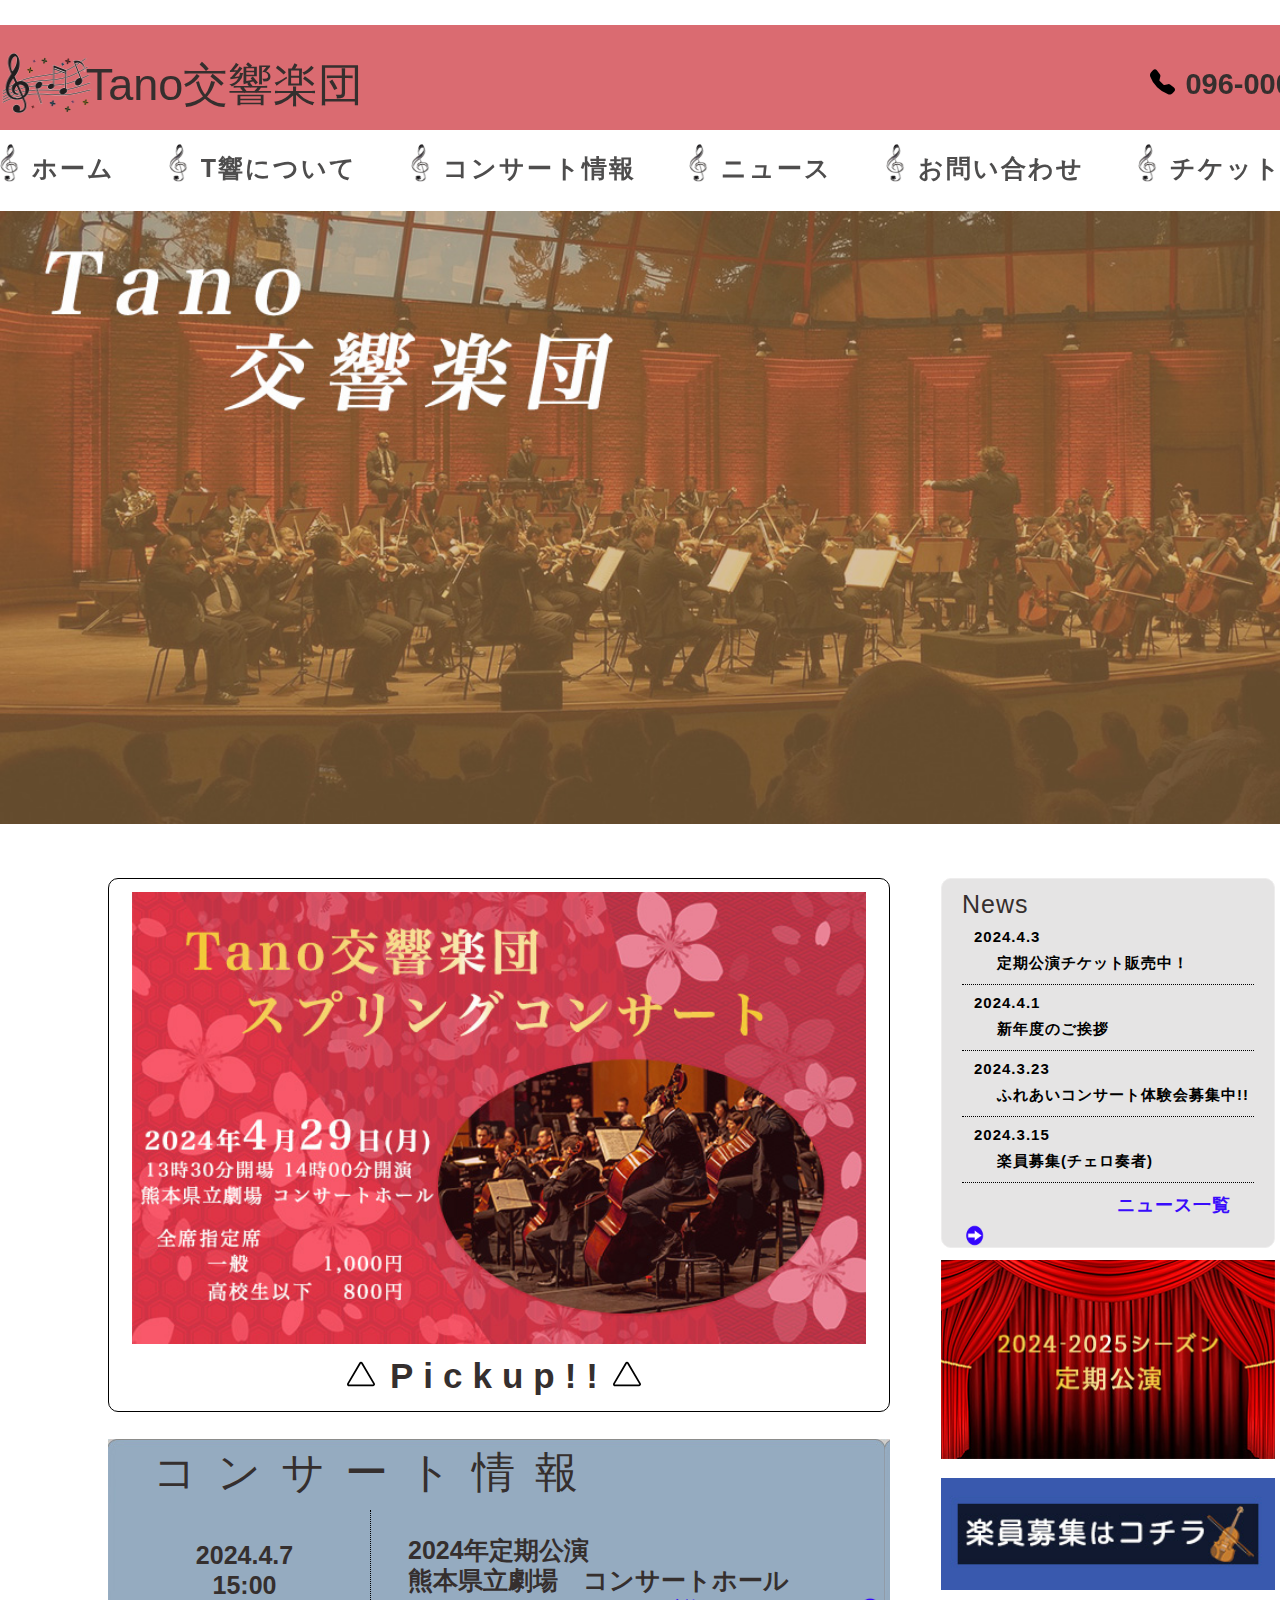
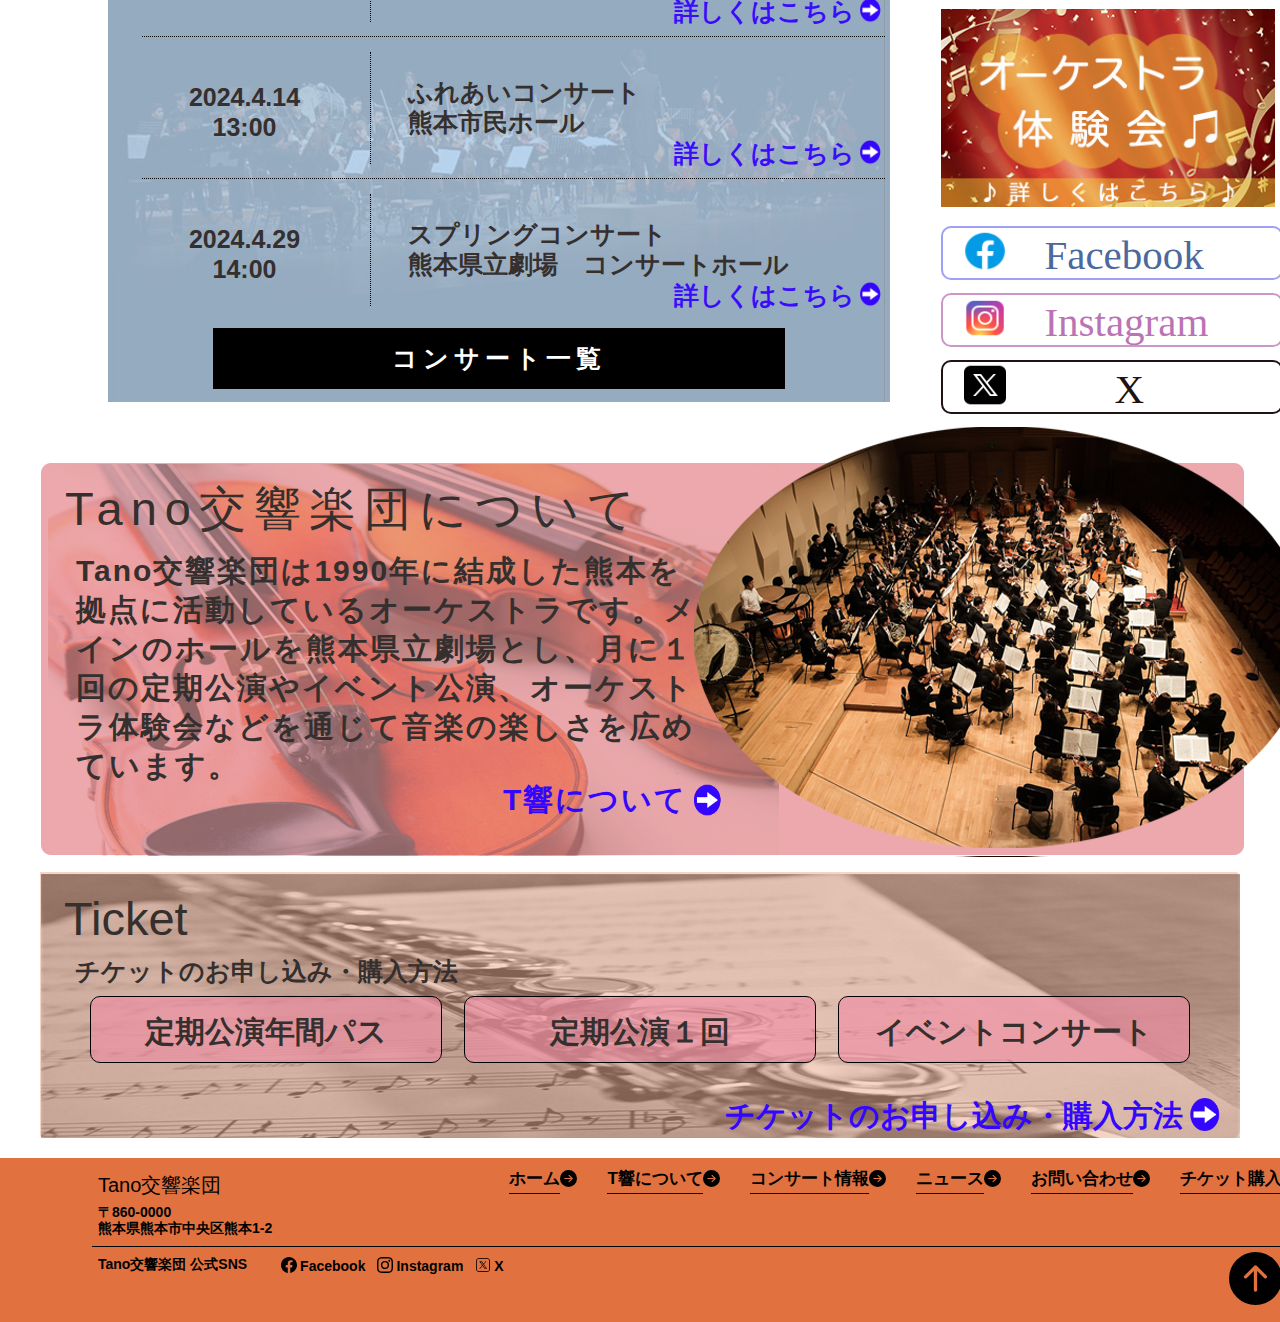
<file: index.html>
<!DOCTYPE html>
<html lang="ja">

  <head>
    <meta charset="UTF-8">
    <meta name="viewport" content="width=device-width, initial-scale=1, maximum-scale=1, user-scalable=no">
    <link rel="stylesheet" href="style.css">
    <title>Tano交響楽団</title>
  </head>

  <body>
    <!-- -----------------------------------------ヘッダーここから--------------------------------------- -->
    <header>
      <div class="header-box">
        <div class="top-box">
          <div class="top">
            <div class="top-ikon">
              <h1><img src="img/24800368.png" alt="音符">
                Tano交響楽団</h1>
            </div>
            <p><img src="img/telephone-fill.svg" alt="電話アイコン">096-000-0000</p>
            <div id="nav-toggle" class="sp">
              <div>
                <span></span>
                <span></span>
                <span></span>
              </div>
            </div>
          </div>
        </div>

        <div class="header-list">
          <ul>
            <li><img src="img/356718.png" alt="音符アイコン"><a href="index.html">ホーム</a></li>
            <li><img src="img/356718.png" alt="音符アイコン"><a href="about.html">T響について</a></li>
            <li><img src="img/356718.png" alt="音符アイコン"><a href="infomation.html">コンサート情報</a></li>
            <li><img src="img/356718.png" alt="音符アイコン"><a href="news.html">ニュース</a></li>
            <li><img src="img/356718.png" alt="音符アイコン"><a href="contact.html">お問い合わせ</a></li>
            <li><img src="img/356718.png" alt="音符アイコン"><a href="contact.html#buy-button">チケット購入</a></li>
          </ul>
          <div class="sp">
            <div>
              <a href="#"><img src="img/icon-facebook.png" alt="Facebook"></a>
              <a href="#"><img src="img/icon-Instagram.png" alt="Instagram"></a>
              <a href="#"><img src="img/icon-x.png" alt="X"></a>
            </div>
            <p>お問い合わせ<br><img src="img/telephone-fill.svg" alt="電話アイコン">096-000-0000</p>
          </div>
        </div>
      </div>
    </header>

    <!-- -----------------------------------------メインここから--------------------------------------- -->
    <main id="top">

      <!-- -----------------------------------------キーヴィジュアルここから--------------------------------------- -->
      <div id="kv" class="inner">
        <img src="img/mv.jpg" alt="Tano交響楽団">
      </div>

      <section id="center-item">
        <div class="inner">
          <div id="left">
            <!-- -----------------------------------------ピックアップここから--------------------------------------- -->
            <div id="pick">
              <a href="#"><img src="img/pickup.jpg" alt="スプリングコンサート"></a><br>
              <p><img src="img/triangle.svg" alt="三角">Pickup!!<img src="img/triangle.svg" alt="三角"></p>
            </div>

            <!------------------------------------------コンサート情報----------------------------------  -->
            <div id="info">
              <h2>コンサート情報</h2>
              <div class="infobox">
                <div class="info-item">
                  <div class="day">
                    2024.4.7<br>
                    15:00
                  </div>
                  <div class="place">
                    2024年定期公演<br>
                    熊本県立劇場　コンサートホール<br>
                    <a href="#">詳しくはこちら</a><img src="img/24173762.png" alt="右矢印">
                  </div>
                </div>
              </div>
              <div class="infobox">
                <div class="info-item">
                  <div class="day">
                    2024.4.14<br>
                    13:00
                  </div>
                  <div class="place">
                    ふれあいコンサート<br>
                    熊本市民ホール<br>
                    <a href="#">詳しくはこちら</a><img src="img/24173762.png" alt="右矢印">
                  </div>
                </div>
              </div>
              <div class="infobox">
                <div class="info-item">
                  <div class="day">
                    2024.4.29<br>
                    14:00
                  </div>
                  <div class="place">
                    スプリングコンサート<br>
                    熊本県立劇場　コンサートホール<br>
                    <a href="#">詳しくはこちら</a><img src="img/24173762.png" alt="右矢印">
                  </div>
                </div>
              </div>
              <div class="infolink"><a href="infomation.html">コンサート一覧</a></div>
            </div>
          </div>
          <!-- -----------------------------------------サイドメニューここから--------------------------------------- -->
          <div id="right">
            <!-- -----------------------------------------サイドメニュー(ニュース)ここから--------------------------------------- -->
            <div id="news">
              <h3>News</h3>
              <div class="news-item">
                <a href="#">
                  <p class="day">2024.4.3</p>
                  <p class="news-title">定期公演チケット販売中！</p>
                </a>
              </div>
              <div class="news-item">
                <a href="#">
                  <p class="day">2024.4.1</p>
                  <p class="news-title">新年度のご挨拶</p>
                </a>
              </div>
              <div class="news-item">
                <a href="#">
                  <p class="day">2024.3.23</p>
                  <p class="news-title">ふれあいコンサート体験会募集中!!</p>
                </a>
              </div>
              <div class="news-item">
                <a href="#">
                  <p class="day">2024.3.15</p>
                  <p class="news-title">楽員募集(チェロ奏者)</p>
                </a>
              </div>
              <div class="newslink"><a href="news.html">ニュース一覧</a><img src="img/24173762.png" alt="右矢印"></div>
            </div>
            <!-- -----------------------------------------サイドメニュー(画像)ここから--------------------------------------- -->

            <a href="#"><img src="img/concert.jpg" alt="定期公演"></a>
            <a href="#"><img src="img/boshuu.jpg" alt="楽員募集はコチラ"></a>
            <a href="#"><img src="img/recreation.jpg" alt="オーケストラ体験会"></a>

            <!-- -----------------------------------------サイドメニュー(SNS)ここから--------------------------------------- -->
            <div id="sns">
              <div class="fa">
                <img src="img/icon-facebook.png" alt="Facebook">
                <a href="#">Facebook</a>
              </div>
              <div class="insta">
                <img src="img/icon-Instagram.png" alt="Instagram">
                <a href="#">Instagram</a>
              </div>
              <div class="x">
                <img src="img/icon-x.png" alt="X">
                <a href="#">X</a>
              </div>
            </div>
          </div>
        </div>
      </section>

      <!-- -----------------------------------------Tano交響楽団についてここから--------------------------------------- -->
      <section id="about">
        <div class="inner">
          <h2>Tano交響楽団について</h2>
          <p>Tano交響楽団は1990年に結成した熊本を<br>
            拠点に活動しているオーケストラです。メ<br>
            インのホールを熊本県立劇場とし、月に１<br>
            回の定期公演やイベント公演、オーケスト<br>
            ラ体験会などを通じて音楽の楽しさを広め<br>
            ています。
          </p>
          <div class="about-link">
            <p><a href="about.html">T響について</a><img src="img/24173762.png" alt="右矢印"></p>
          </div>
        </div>
      </section>

      <!-- -----------------------------------------チケットここから--------------------------------------- -->
      <section id="ticket">
        <div class="inner">
          <h2>Ticket</h2>
          <p>チケットのお申し込み・購入方法</p>
          <div class="button">
            <ul>
              <li><a href="#">定期公演年間パス</a></li>
              <li><a href="#">定期公演１回</a></li>
              <li><a href="#">イベントコンサート</a></li>
            </ul>
          </div>
          <div class="ticket-link">
            <p><a href="contact.html#buy-button">チケットのお申し込み・購入方法</a><img src="img/24173762.png" alt="右矢印"></p>
          </div>
        </div>
      </section>
    </main>

    <!-- -----------------------------------------フッターここから--------------------------------------- -->
    <footer>
      <div class="footer-box">
        <div class="address">
          <div class="ftinner">
            <h3>Tano交響楽団</h3>
            <div>
              <ul class="footer-list">
                <li><a href="index.html">ホーム</a><img src="img/arrow-right.svg" alt="右矢印"></li>
                <li><a href="about.html">T響について</a><img src="img/arrow-right.svg" alt="右矢印"></li>
                <li><a href="infomation.html">コンサート情報</a><img src="img/arrow-right.svg" alt="右矢印"></li>
                <li><a href="news.html">ニュース</a><img src="img/arrow-right.svg" alt="右矢印"></li>
                <li><a href="contact.html">お問い合わせ</a><img src="img/arrow-right.svg" alt="右矢印"></li>
                <li><a href="contact.html#buy-button">チケット購入</a><img src="img/arrow-right.svg" alt="右矢印"></li>
              </ul>
            </div>
          </div>
          <p>〒860-0000<br>
            熊本県熊本市中央区熊本1-2</p>
        </div>
        <div class="footer-sns">
          <p>Tano交響楽団 公式SNS</p>
          <ul>
            <li><img src="img/facebook.svg" alt="Facebook"><a href="#">Facebook</a></li>
            <li><img src="img/instagram.svg" alt="Instagram"><a href="#">Instagram</a></li>
            <li><img class="x" src="img/x.png" alt="X"><a href="#">X</a></li>
          </ul>
          <div class="top-link"><a href="#top"><img src="img/arrow-up-circle-fill.svg" alt="上矢印"></a></div>
        </div>
      </div>
    </footer>
    <script src="./jquery-3.7.1.min.js"></script>
    <script type="text/javascript">
      $(function () {
        $('#nav-toggle').click(function () {
          $('body').toggleClass('open');
        });
      });
    </script>
  </body>

</html>
</file>
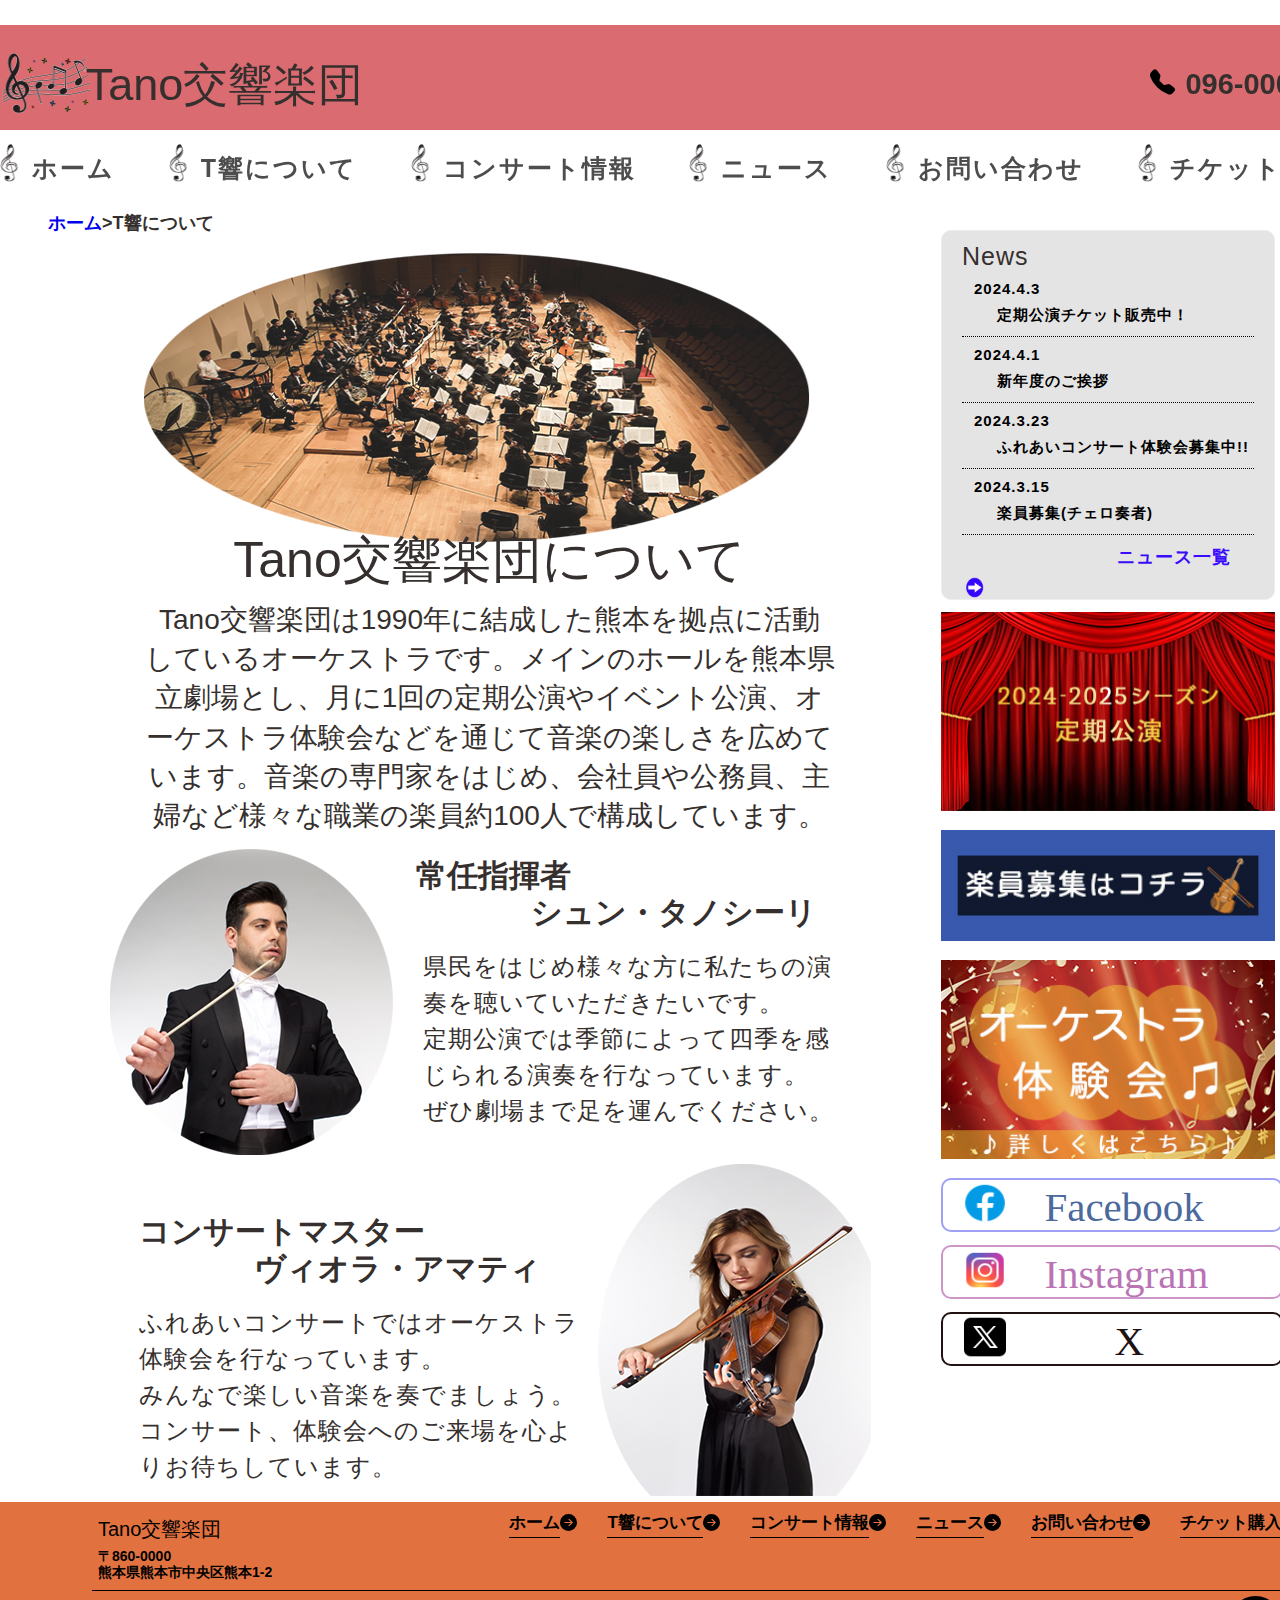
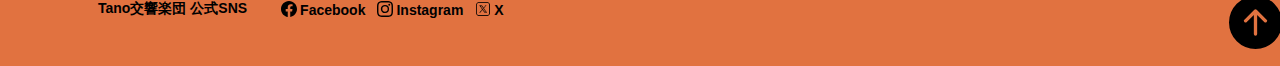
<file: about.html>
<!DOCTYPE html>
<html lang="ja">

  <head>
    <meta charset="UTF-8">
    <meta name="viewport" content="width=device-width, initial-scale=1.0">
    <link rel="stylesheet" href="style.css">
    <title>Tano交響楽団</title>
  </head>

  <body>
    <!------------------------------------------ヘッダーここから----------------------------------  -->
    <header>
      <div class="header-box">
        <div class="top-box">
          <div class="top">
            <div class="top-ikon">
              <h1><img src="img/24800368.png" alt="音符">
                Tano交響楽団</h1>
            </div>
            <p><img src="img/telephone-fill.svg" alt="電話アイコン">096-000-0000</p>
            <div id="nav-toggle" class="sp">
              <div>
                <span></span>
                <span></span>
                <span></span>
              </div>
            </div>
          </div>
        </div>

        <div class="header-list">
          <ul>
            <li><img src="img/356718.png" alt="音符アイコン"><a href="index.html">ホーム</a></li>
            <li><img src="img/356718.png" alt="音符アイコン"><a href="about.html">T響について</a></li>
            <li><img src="img/356718.png" alt="音符アイコン"><a href="infomation.html">コンサート情報</a></li>
            <li><img src="img/356718.png" alt="音符アイコン"><a href="news.html">ニュース</a></li>
            <li><img src="img/356718.png" alt="音符アイコン"><a href="contact.html">お問い合わせ</a></li>
            <li><img src="img/356718.png" alt="音符アイコン"><a href="contact.html#buy-button">チケット購入</a></li>
          </ul>
          <div class="sp">
            <div>
              <a href="#"><img src="img/icon-facebook.png" alt="Facebook"></a>
              <a href="#"><img src="img/icon-Instagram.png" alt="Instagram"></a>
              <a href="#"><img src="img/icon-x.png" alt="X"></a>
            </div>
            <p>お問い合わせ<br><img src="img/telephone-fill.svg" alt="電話アイコン">096-000-0000</p>
          </div>
        </div>
      </div>
    </header>
    <!------------------------------------------メインここから----------------------------------  -->
    <main id="tkyou-main" ,id="top">
      <section id="center-item">
        <div class="inner">
          <section id="left">
            <div id="site-map"><a href="index.html">ホーム</a>&gt;T響について</div>
            <div class="tkyou-about">
              <img src="img/tkyoumain.png" alt="T響メイン画像">
              <h2>Tano交響楽団について</h2>
              <p>Tano交響楽団は1990年に結成した熊本を拠点に活動<br>
                しているオーケストラです。メインのホールを熊本県<br>
                立劇場とし、月に1回の定期公演やイベント公演、オ<br>
                ーケストラ体験会などを通じて音楽の楽しさを広めて<br>
                います。音楽の専門家をはじめ、会社員や公務員、主<br>
                婦など様々な職業の楽員約100人で構成しています。<br>
              </p>
            </div>

            <!------------------------------------------conductorここから----------------------------------  -->
            <div class="conductor">
              <div><img src="img/conductor.png" alt="指揮者"></div>
              <div>
                <h3>常任指揮者</h3>
                <h4>シュン・タノシーリ</h4>
                <p>県民をはじめ様々な方に私たちの演<br>
                  奏を聴いていただきたいです。<br>
                  定期公演では季節によって四季を感<br>
                  じられる演奏を行なっています。<br>
                  ぜひ劇場まで足を運んでください。</p>
              </div>
            </div>

            <!------------------------------------------concertmasterここから----------------------------------  -->
            <div class="concertmaster">
              <div>
                <h3>コンサートマスター</h3>
                <h4>ヴィオラ・アマティ</h4>
                <p>ふれあいコンサートではオーケストラ<br>
                  体験会を行なっています。<br>
                  みんなで楽しい音楽を奏でましょう。<br>
                  コンサート、体験会へのご来場を心よ<br>
                  りお待ちしています。
                </p>
              </div>
              <div><img src="img/concertmaster.png" alt="コンサートマスター"></div>
            </div>
          </section>

          <!-- -----------------------------------------サイドメニューここから--------------------------------------- -->
          <div id="right">
            <!-- -----------------------------------------サイドメニュー(ニュース)ここから--------------------------------------- -->
            <div id="news">
              <h3>News</h3>
              <div class="news-item">
                <a href="#">
                  <p class="day">2024.4.3</p>
                  <p class="news-title">定期公演チケット販売中！</p>
                </a>
              </div>
              <div class="news-item">
                <a href="#">
                  <p class="day">2024.4.1</p>
                  <p class="news-title">新年度のご挨拶</p>
                </a>
              </div>
              <div class="news-item">
                <a href="#">
                  <p class="day">2024.3.23</p>
                  <p class="news-title">ふれあいコンサート体験会募集中!!</p>
                </a>
              </div>
              <div class="news-item">
                <a href="#">
                  <p class="day">2024.3.15</p>
                  <p class="news-title">楽員募集(チェロ奏者)</p>
                </a>
              </div>
              <div class="newslink"><a href="news.html">ニュース一覧</a><img src="img/24173762.png" alt="右矢印"></div>
            </div>
            <!-- -----------------------------------------サイドメニュー(画像)ここから--------------------------------------- -->
            <a href="#"><img src="img/concert.jpg" alt="定期公演"></a>
            <a href="#"><img src="img/boshuu.jpg" alt="楽員募集はコチラ"></a>
            <a href="#"><img src="img/recreation.jpg" alt="オーケストラ体験会"></a>

            <!-- -----------------------------------------サイドメニュー(SNS)ここから--------------------------------------- -->
            <div id="sns">
              <div class="fa">
                <img src="img/icon-facebook.png" alt="Facebook">
                <a href="#">Facebook</a>
              </div>
              <div class="insta">
                <img src="img/icon-Instagram.png" alt="Instagram">
                <a href="#">Instagram</a>
              </div>
              <div class="x">
                <img src="img/icon-x.png" alt="X">
                <a href="#">X</a>
              </div>
            </div>
          </div>
        </div>
      </section>
    </main>


    <!-- -----------------------------------------フッターここから--------------------------------------- -->
    <footer>
      <div class="footer-box">
        <div class="address">
          <div class="ftinner">
            <h3>Tano交響楽団</h3>
            <div>
              <ul class="footer-list">
                <li><a href="index.html">ホーム</a><img src="img/arrow-right.svg" alt="右矢印"></li>
                <li><a href="about.html">T響について</a><img src="img/arrow-right.svg" alt="右矢印"></li>
                <li><a href="infomation.html">コンサート情報</a><img src="img/arrow-right.svg" alt="右矢印"></li>
                <li><a href="news.html">ニュース</a><img src="img/arrow-right.svg" alt="右矢印"></li>
                <li><a href="contact.html">お問い合わせ</a><img src="img/arrow-right.svg" alt="右矢印"></li>
                <li><a href="contact.html#buy-button">チケット購入</a><img src="img/arrow-right.svg" alt="右矢印"></li>
              </ul>
            </div>
          </div>
          <p>〒860-0000<br>
            熊本県熊本市中央区熊本1-2</p>
        </div>
        <div class="footer-sns">
          <p>Tano交響楽団 公式SNS</p>
          <ul>
            <li><img src="img/facebook.svg" alt="Facebook"><a href="#">Facebook</a></li>
            <li><img src="img/instagram.svg" alt="Instagram"><a href="#">Instagram</a></li>
            <li><img class="x" src="img/x.png" alt="X"><a href="#">X</a></li>
          </ul>
          <div class="top-link"><a href="#top"><img src="img/arrow-up-circle-fill.svg" alt="上矢印"></a></div>
        </div>
      </div>
    </footer>

    <script src="./jquery-3.7.1.min.js"></script>
    <script type="text/javascript">
      $(function () {
        $('#nav-toggle').click(function () {
          $('body').toggleClass('open');
        });
      });
    </script>
  </body>

</html>
</file>
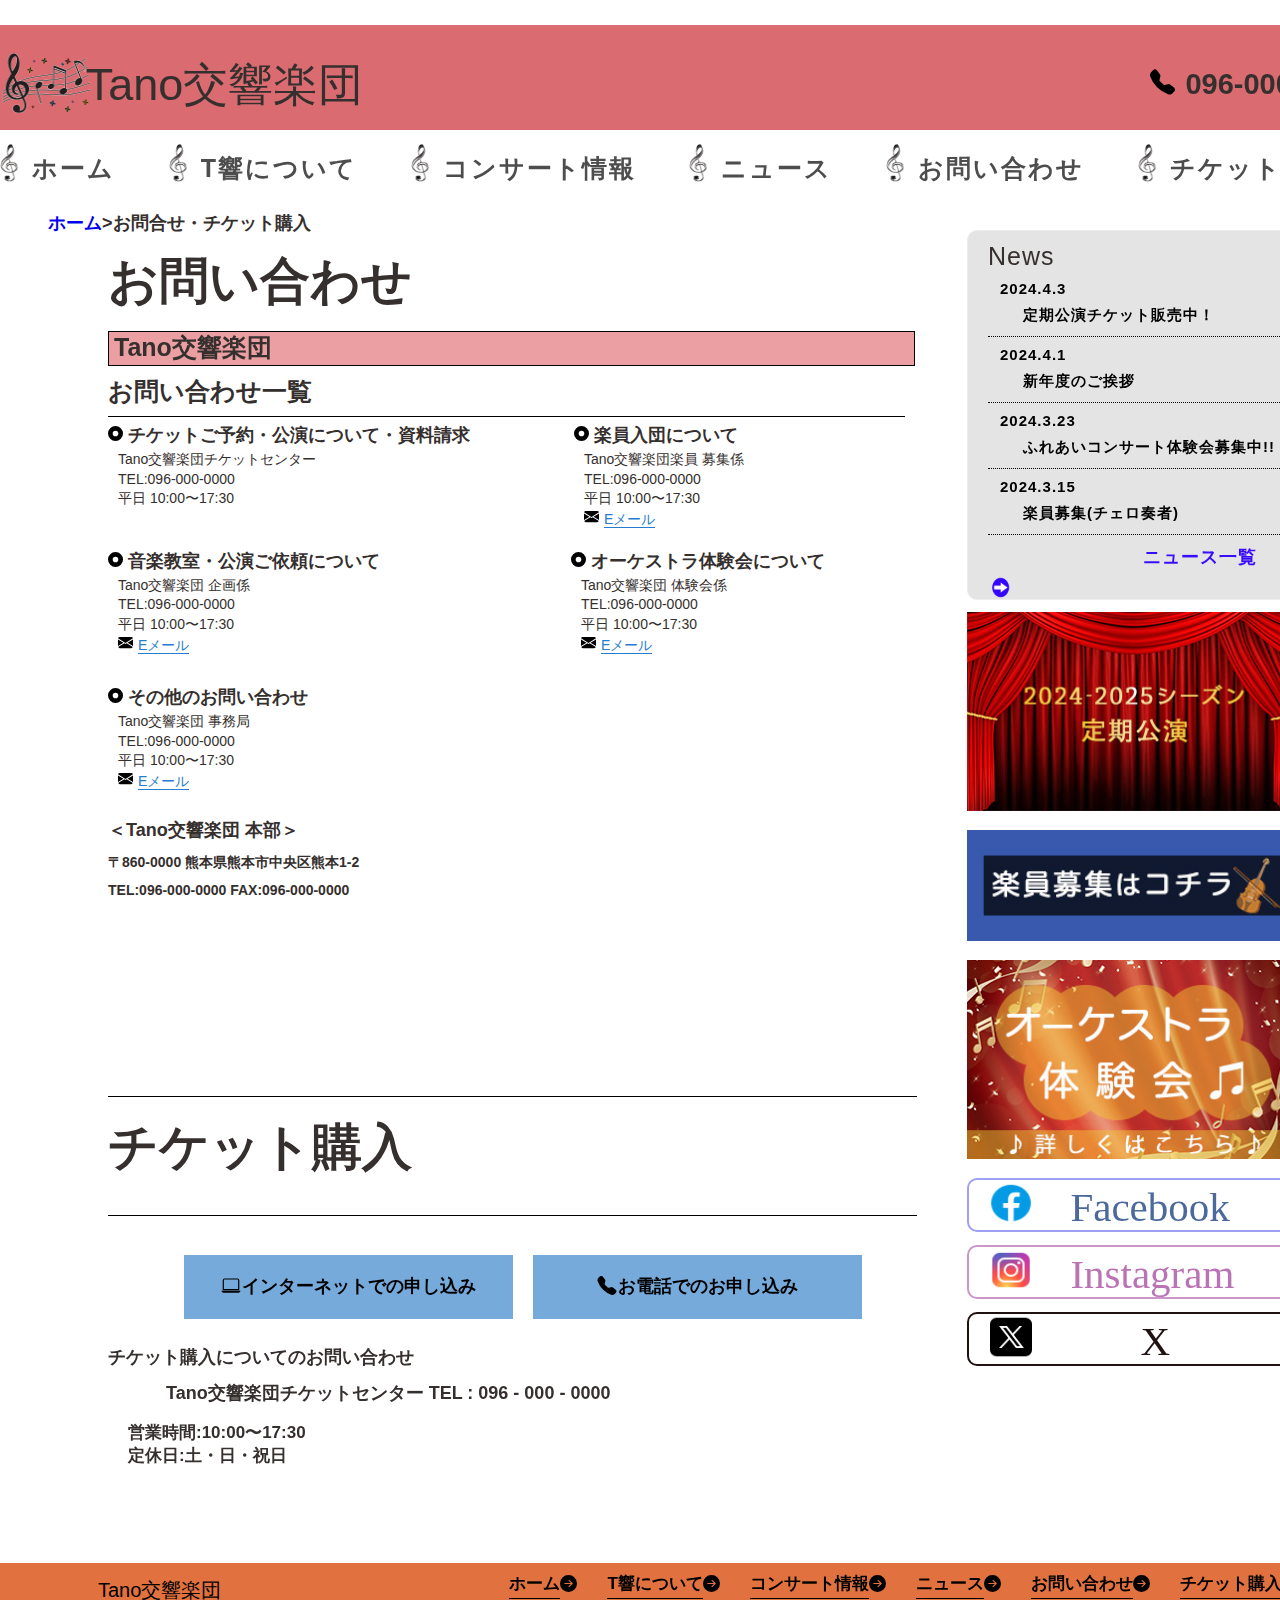
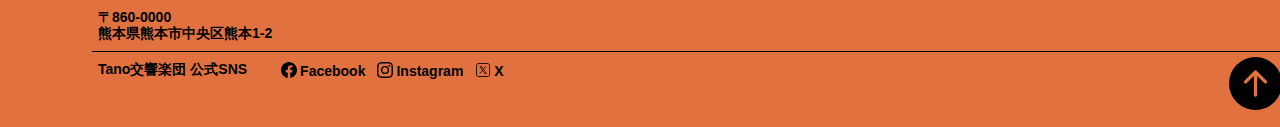
<file: contact.html>
<!DOCTYPE html>
<html lang="ja">

  <head>
    <meta charset="UTF-8">
    <meta name="viewport" content="width=device-width, initial-scale=1.0">
    <link rel="stylesheet" href="style.css">
    <title>Tano交響楽団</title>
  </head>

  <body>
    <!------------------------------------------ヘッダーここから------------------------------------>
    <header>
      <div class="header-box">
        <div class="top-box">
          <div class="top">
            <div class="top-ikon">
              <h1><img src="img/24800368.png" alt="音符">
                Tano交響楽団</h1>
            </div>
            <p><img src="img/telephone-fill.svg" alt="電話アイコン">096-000-0000</p>
            <div id="nav-toggle" class="sp">
              <div>
                <span></span>
                <span></span>
                <span></span>
              </div>
            </div>
          </div>
        </div>

        <div class="header-list">
          <ul>
            <li><img src="img/356718.png" alt="音符アイコン"><a href="index.html">ホーム</a></li>
            <li><img src="img/356718.png" alt="音符アイコン"><a href="about.html">T響について</a></li>
            <li><img src="img/356718.png" alt="音符アイコン"><a href="infomation.html">コンサート情報</a></li>
            <li><img src="img/356718.png" alt="音符アイコン"><a href="news.html">ニュース</a></li>
            <li><img src="img/356718.png" alt="音符アイコン"><a href="contact.html">お問い合わせ</a></li>
            <li><img src="img/356718.png" alt="音符アイコン"><a href="contact.html#buy-button">チケット購入</a></li>
          </ul>
          <div class="sp">
            <div>
              <a href="#"><img src="img/icon-facebook.png" alt="Facebook"></a>
              <a href="#"><img src="img/icon-Instagram.png" alt="Instagram"></a>
              <a href="#"><img src="img/icon-x.png" alt="X"></a>
            </div>
            <p>お問い合わせ<br><img src="img/telephone-fill.svg" alt="電話アイコン">096-000-0000</p>
          </div>
        </div>
      </div>
    </header>

    <!------------------------------------------メインここから------------------------------------>
    <main id="tkyou-main" ,id="top">
      <section id="center-item">
        <div class="inner">
          <div id="left">
            <div id="site-map"><a href="index.html">ホーム</a>&gt;お問合せ・チケット購入</div>
            <div class="contact">
              <div class="contact-main">
                <h2>お問い合わせ</h2>
                <div>
                  <p>Tano交響楽団</p>
                </div>
                <h3>お問い合わせ一覧</h3>
              </div>

              <div class="contact-top">
                <div class="contact-item1">
                  <h4><img src="img/record-circle-fill.svg" alt="丸アイコン">チケットご予約・公演について・資料請求</h4>
                  <p>Tano交響楽団チケットセンター<br>
                    TEL:096-000-0000<br>
                    平日 10:00〜17:30</p>
                </div>
                <div class="contact-item2">
                  <h4><img src="img/record-circle-fill.svg" alt="丸アイコン">楽員入団について</h4>
                  <p>Tano交響楽団楽員 募集係<br>
                    TEL:096-000-0000<br>
                    平日 10:00〜17:30<br>
                    <img src="img/envelope-fill.svg" alt="メール"><a href="#">Eメール</a>
                  </p>
                </div>
                <div class="contact-item3">
                  <h4><img src="img/record-circle-fill.svg" alt="丸アイコン">音楽教室・公演ご依頼について</h4>
                  <p>Tano交響楽団 企画係<br>
                    TEL:096-000-0000<br>
                    平日 10:00〜17:30<br>
                    <img src="img/envelope-fill.svg" alt="メール"><a href="#">Eメール</a>
                  </p>
                </div>
                <div class="contact-item4">
                  <h4><img src="img/record-circle-fill.svg" alt="丸アイコン">オーケストラ体験会について</h4>
                  <p>Tano交響楽団 体験会係<br>
                    TEL:096-000-0000<br>
                    平日 10:00〜17:30<br>
                    <img src="img/envelope-fill.svg" alt="メール"><a href="#">Eメール</a>
                  </p>
                </div>
                <div class="contact-item5">
                  <h4><img src="img/record-circle-fill.svg" alt="丸アイコン">その他のお問い合わせ</h4>
                  <p>Tano交響楽団 事務局<br>
                    TEL:096-000-0000<br>
                    平日 10:00〜17:30<br>
                    <img src="img/envelope-fill.svg" alt="メール"><a href="#">Eメール</a>
                  </p>
                </div>
              </div>

              <div class="contact-bottom">
                <div class="contact-item">
                  <h4>＜Tano交響楽団 本部＞</h4>
                  <p>〒860-0000 熊本県熊本市中央区熊本1-2<br>
                    TEL:096-000-0000 FAX:096-000-0000</p>
                </div>
                <div class="contact-map"><iframe
                    src="https://www.google.com/maps/embed?pb=!1m18!1m12!1m3!1d3353.6188115714504!2d130.72588487766473!3d32.802365182687254!2m3!1f0!2f0!3f0!3m2!1i1024!2i768!4f13.1!3m3!1m2!1s0x3540f3e5764b87af%3A0xe40c5da77dbd90b4!2z54aK5pys55yM56uL5YqH5aC0!5e0!3m2!1sja!2sjp!4v1715181785551!5m2!1sja!2sjp"
                    width="343" height="260" style="border:0;" allowfullscreen="" loading="lazy"
                    referrerpolicy="no-referrer-when-downgrade"></iframe></div>
              </div>
            </div>
            <div id="ticket-buy">
              <h2>チケット購入</h2>
              <div class="buy-button">
                <div class="pc"><a href="#"><img src="img/laptop.svg" alt="">インターネットでの申し込み</a></div>
                <div class="tel"><a href="#"><img src="img/telephone-fill.svg" alt="">お電話でのお申し込み</a></div>
              </div>
              <h4>チケット購入についてのお問い合わせ</h4>
              <p class="buy-tel">Tano交響楽団チケットセンター TEL : 096 - 000 - 0000</p>
              <p class="buy-time">営業時間:10:00〜17:30<br>
                定休日:土・日・祝日</p>
            </div>
          </div>

          <!-- -----------------------------------------サイドメニューここから--------------------------------------- -->
          <div id="right">
            <!-- -----------------------------------------サイドメニュー(ニュース)ここから--------------------------------------- -->
            <div id="news">
              <h3>News</h3>
              <div class="news-item">
                <a href="#">
                  <p class="day">2024.4.3</p>
                  <p class="news-title">定期公演チケット販売中！</p>
                </a>
              </div>
              <div class="news-item">
                <a href="#">
                  <p class="day">2024.4.1</p>
                  <p class="news-title">新年度のご挨拶</p>
                </a>
              </div>
              <div class="news-item">
                <a href="#">
                  <p class="day">2024.3.23</p>
                  <p class="news-title">ふれあいコンサート体験会募集中!!</p>
                </a>
              </div>
              <div class="news-item">
                <a href="#">
                  <p class="day">2024.3.15</p>
                  <p class="news-title">楽員募集(チェロ奏者)</p>
                </a>
              </div>
              <div class="newslink"><a href="news.html">ニュース一覧</a><img src="img/24173762.png" alt="右矢印"></div>
            </div>
            <!-- -----------------------------------------サイドメニュー(画像)ここから--------------------------------------- -->
            <a href="#"><img src="img/concert.jpg" alt="定期公演"></a>
            <a href="#"><img src="img/boshuu.jpg" alt="楽員募集はコチラ"></a>
            <a href="#"><img src="img/recreation.jpg" alt="オーケストラ体験会"></a>

            <!-- -----------------------------------------サイドメニュー(SNS)ここから--------------------------------------- -->
            <div id="sns">
              <div class="fa">
                <img src="img/icon-facebook.png" alt="Facebook">
                <a href="#">Facebook</a>
              </div>
              <div class="insta">
                <img src="img/icon-Instagram.png" alt="Instagram">
                <a href="#">Instagram</a>
              </div>
              <div class="x">
                <img src="img/icon-x.png" alt="X">
                <a href="#">X</a>
              </div>
            </div>
          </div>
        </div>
      </section>
    </main>


    <!-- -----------------------------------------フッターここから--------------------------------------- -->
    <footer>
      <div class="footer-box">
        <div class="address">
          <div class="ftinner">
            <h3>Tano交響楽団</h3>
            <div>
              <ul class="footer-list">
                <li><a href="index.html">ホーム</a><img src="img/arrow-right.svg" alt="右矢印"></li>
                <li><a href="about.html">T響について</a><img src="img/arrow-right.svg" alt="右矢印"></li>
                <li><a href="infomation.html">コンサート情報</a><img src="img/arrow-right.svg" alt="右矢印"></li>
                <li><a href="news.html">ニュース</a><img src="img/arrow-right.svg" alt="右矢印"></li>
                <li><a href="contact.html">お問い合わせ</a><img src="img/arrow-right.svg" alt="右矢印"></li>
                <li><a href="contact.html#buy-button">チケット購入</a><img src="img/arrow-right.svg" alt="右矢印"></li>
              </ul>
            </div>
          </div>
          <p>〒860-0000<br>
            熊本県熊本市中央区熊本1-2</p>
        </div>
        <div class="footer-sns">
          <p>Tano交響楽団 公式SNS</p>
          <ul>
            <li><img src="img/facebook.svg" alt="Facebook"><a href="#">Facebook</a></li>
            <li><img src="img/instagram.svg" alt="Instagram"><a href="#">Instagram</a></li>
            <li><img class="x" src="img/x.png" alt="X"><a href="#">X</a></li>
          </ul>
          <div class="top-link"><a href="#top"><img src="img/arrow-up-circle-fill.svg" alt="上矢印"></a></div>
        </div>
      </div>
    </footer>

    <script src="./jquery-3.7.1.min.js"></script>
    <script type="text/javascript">
      $(function () {
        $('#nav-toggle').click(function () {
          $('body').toggleClass('open');
        });
      });
    </script>
  </body>

</html>
</file>
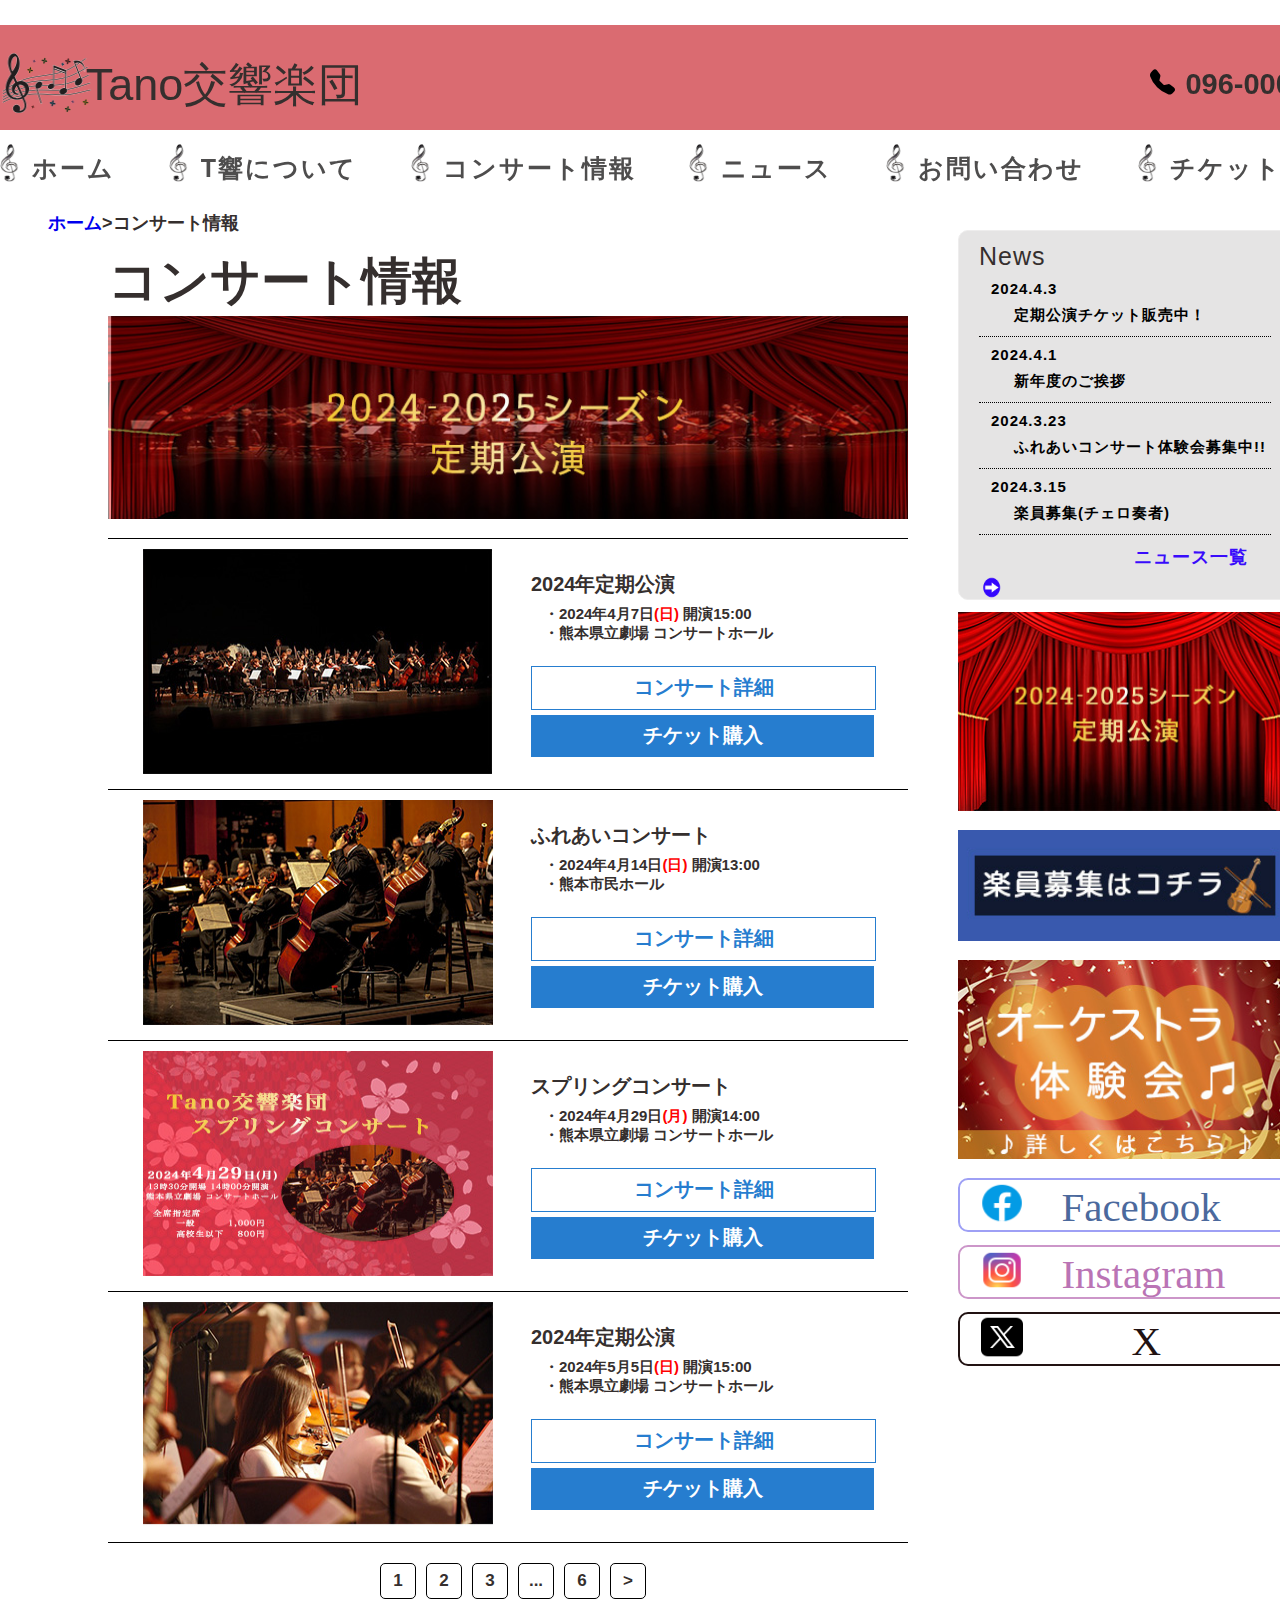
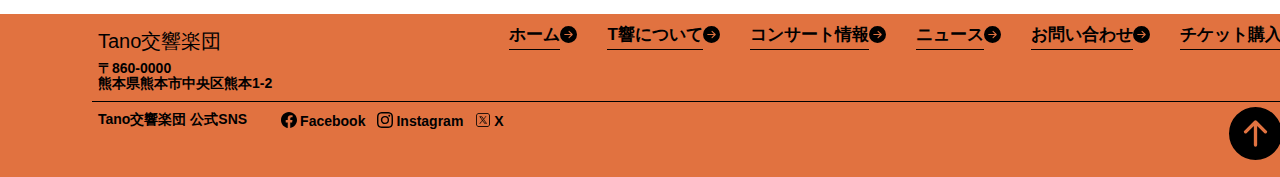
<file: infomation.html>
<!DOCTYPE html>
<html lang="ja">

  <head>
    <meta charset="UTF-8">
    <meta name="viewport" content="width=device-width, initial-scale=1.0">
    <link rel="stylesheet" href="style.css">
    <title>Tano交響楽団</title>
  </head>

  <body>

    <!------------------------------------------ヘッダーここから------------------------------------>
    <header>
      <div class="header-box">
        <div class="top-box">
          <div class="top">
            <div class="top-ikon">
              <h1><img src="img/24800368.png" alt="音符">
                Tano交響楽団</h1>
            </div>
            <p><img src="img/telephone-fill.svg" alt="電話アイコン">096-000-0000</p>
            <div id="nav-toggle" class="sp">
              <div>
                <span></span>
                <span></span>
                <span></span>
              </div>
            </div>
          </div>
        </div>

        <div class="header-list">
          <ul>
            <li><img src="img/356718.png" alt="音符アイコン"><a href="index.html">ホーム</a></li>
            <li><img src="img/356718.png" alt="音符アイコン"><a href="about.html">T響について</a></li>
            <li><img src="img/356718.png" alt="音符アイコン"><a href="infomation.html">コンサート情報</a></li>
            <li><img src="img/356718.png" alt="音符アイコン"><a href="news.html">ニュース</a></li>
            <li><img src="img/356718.png" alt="音符アイコン"><a href="contact.html">お問い合わせ</a></li>
            <li><img src="img/356718.png" alt="音符アイコン"><a href="contact.html#buy-button">チケット購入</a></li>
          </ul>
          <div class="sp">
            <div>
              <a href="#"><img src="img/icon-facebook.png" alt="Facebook"></a>
              <a href="#"><img src="img/icon-Instagram.png" alt="Instagram"></a>
              <a href="#"><img src="img/icon-x.png" alt="X"></a>
            </div>
            <p>お問い合わせ<br><img src="img/telephone-fill.svg" alt="電話アイコン">096-000-0000</p>
          </div>
        </div>
      </div>
    </header>
    <!------------------------------------------メインここから----------------------------------  -->
    <main id="tkyou-main" ,id="top">
      <section id="center-item">
        <div class="inner">
          <div id="left">
            <div id="site-map"><a href="index.html">ホーム</a>&gt;コンサート情報</div>
            <div class="infomation">
              <div class="info-top">
                <h2>コンサート情報</h2>
                <img src="img/infomation-main.jpg" alt="2024-2025シーズン定期公演">
              </div>

              <div class="infomation-box">
                <div><img src="img/concert１.jpg" alt="2024年定期公演"></div>
                <div class="info-about">
                  <h3>2024年定期公演</h3>
                  <ul>
                    <li>・2024年4月7日<span>(日)</span> 開演15:00</li>
                    <li>・熊本県立劇場 コンサートホール</li>
                  </ul>
                  <p class="shousai"><a href="#">コンサート詳細</a></p>
                  <p class="info-ticket"><a href="#">チケット購入</a></p>
                </div>
              </div>

              <div class="infomation-box">
                <div><img src="img/concert2.jpg" alt="ふれあいコンサート"></div>
                <div class="info-about">
                  <h3>ふれあいコンサート</h3>
                  <ul>
                    <li>・2024年4月14日<span>(日)</span> 開演13:00</li>
                    <li>・熊本市民ホール</li>
                  </ul>
                  <p class="shousai"><a href="#">コンサート詳細</a></p>
                  <p class="info-ticket"><a href="#">チケット購入</a></p>
                </div>
              </div>

              <div class="infomation-box">
                <div><img src="img/concert4.jpg" alt="スプリングコンサート"></div>
                <div class="info-about">
                  <h3>スプリングコンサート</h3>
                  <ul>
                    <li>・2024年4月29日<span>(月)</span> 開演14:00</li>
                    <li>・熊本県立劇場 コンサートホール</li>
                  </ul>
                  <p class="shousai"><a href="#">コンサート詳細</a></p>
                  <p class="info-ticket"><a href="#">チケット購入</a></p>
                </div>
              </div>

              <div class="infomation-box">
                <div><img src="img/concert3.jpg" alt="2024年定期公演"></div>
                <div class="info-about">
                  <h3>2024年定期公演</h3>
                  <ul>
                    <li>・2024年5月5日<span>(日)</span> 開演15:00</li>
                    <li>・熊本県立劇場 コンサートホール</li>
                  </ul>
                  <p class="shousai"><a href="#">コンサート詳細</a></p>
                  <p class="info-ticket"><a href="#">チケット購入</a></p>
                </div>
              </div>
              <div class="page-link">
                <ul>
                  <li><a href="#">1</a></li>
                  <li><a href="#">2</a></li>
                  <li><a href="#">3</a></li>
                  <li><a href="#">...</a></li>
                  <li><a href="#">6</a></li>
                  <li><a href="#">&gt;</a></li>
                </ul>
              </div>
            </div>
          </div>

          <!-- -----------------------------------------サイドメニューここから--------------------------------------- -->
          <div id="right">
            <!-- -----------------------------------------サイドメニュー(ニュース)ここから--------------------------------------- -->
            <div id="news">
              <h3>News</h3>
              <div class="news-item">
                <a href="#">
                  <p class="day">2024.4.3</p>
                  <p class="news-title">定期公演チケット販売中！</p>
                </a>
              </div>
              <div class="news-item">
                <a href="#">
                  <p class="day">2024.4.1</p>
                  <p class="news-title">新年度のご挨拶</p>
                </a>
              </div>
              <div class="news-item">
                <a href="#">
                  <p class="day">2024.3.23</p>
                  <p class="news-title">ふれあいコンサート体験会募集中!!</p>
                </a>
              </div>
              <div class="news-item">
                <a href="#">
                  <p class="day">2024.3.15</p>
                  <p class="news-title">楽員募集(チェロ奏者)</p>
                </a>
              </div>
              <div class="newslink"><a href="news.html">ニュース一覧</a><img src="img/24173762.png" alt="右矢印"></div>
            </div>
            <!-- -----------------------------------------サイドメニュー(画像)ここから--------------------------------------- -->
            <a href="#"><img src="img/concert.jpg" alt="定期公演"></a>
            <a href="#"><img src="img/boshuu.jpg" alt="楽員募集はコチラ"></a>
            <a href="#"><img src="img/recreation.jpg" alt="オーケストラ体験会"></a>

            <!-- -----------------------------------------サイドメニュー(SNS)ここから--------------------------------------- -->
            <div id="sns">
              <div class="fa">
                <img src="img/icon-facebook.png" alt="Facebook">
                <a href="#">Facebook</a>
              </div>
              <div class="insta">
                <img src="img/icon-Instagram.png" alt="Instagram">
                <a href="#">Instagram</a>
              </div>
              <div class="x">
                <img src="img/icon-x.png" alt="X">
                <a href="#">X</a>
              </div>
            </div>
          </div>
        </div>
      </section>
    </main>


    <!-- -----------------------------------------フッターここから--------------------------------------- -->
    <footer>
      <div class="footer-box">
        <div class="address">
          <div class="ftinner">
            <h3>Tano交響楽団</h3>
            <div>
              <ul class="footer-list">
                <li><a href="index.html">ホーム</a><img src="img/arrow-right.svg" alt="右矢印"></li>
                <li><a href="about.html">T響について</a><img src="img/arrow-right.svg" alt="右矢印"></li>
                <li><a href="infomation.html">コンサート情報</a><img src="img/arrow-right.svg" alt="右矢印"></li>
                <li><a href="news.html">ニュース</a><img src="img/arrow-right.svg" alt="右矢印"></li>
                <li><a href="contact.html">お問い合わせ</a><img src="img/arrow-right.svg" alt="右矢印"></li>
                <li><a href="contact.html#buy-button">チケット購入</a><img src="img/arrow-right.svg" alt="右矢印"></li>
              </ul>
            </div>
          </div>
          <p>〒860-0000<br>
            熊本県熊本市中央区熊本1-2</p>
        </div>
        <div class="footer-sns">
          <p>Tano交響楽団 公式SNS</p>
          <ul>
            <li><img src="img/facebook.svg" alt="Facebook"><a href="#">Facebook</a></li>
            <li><img src="img/instagram.svg" alt="Instagram"><a href="#">Instagram</a></li>
            <li><img class="x" src="img/x.png" alt="X"><a href="#">X</a></li>
          </ul>
          <div class="top-link"><a href="#top"><img src="img/arrow-up-circle-fill.svg" alt="上矢印"></a></div>
        </div>
      </div>
    </footer>

    <script src="./jquery-3.7.1.min.js"></script>
    <script type="text/javascript">
      $(function () {
        $('#nav-toggle').click(function () {
          $('body').toggleClass('open');
        });
      });
    </script>
  </body>

</html>
</file>
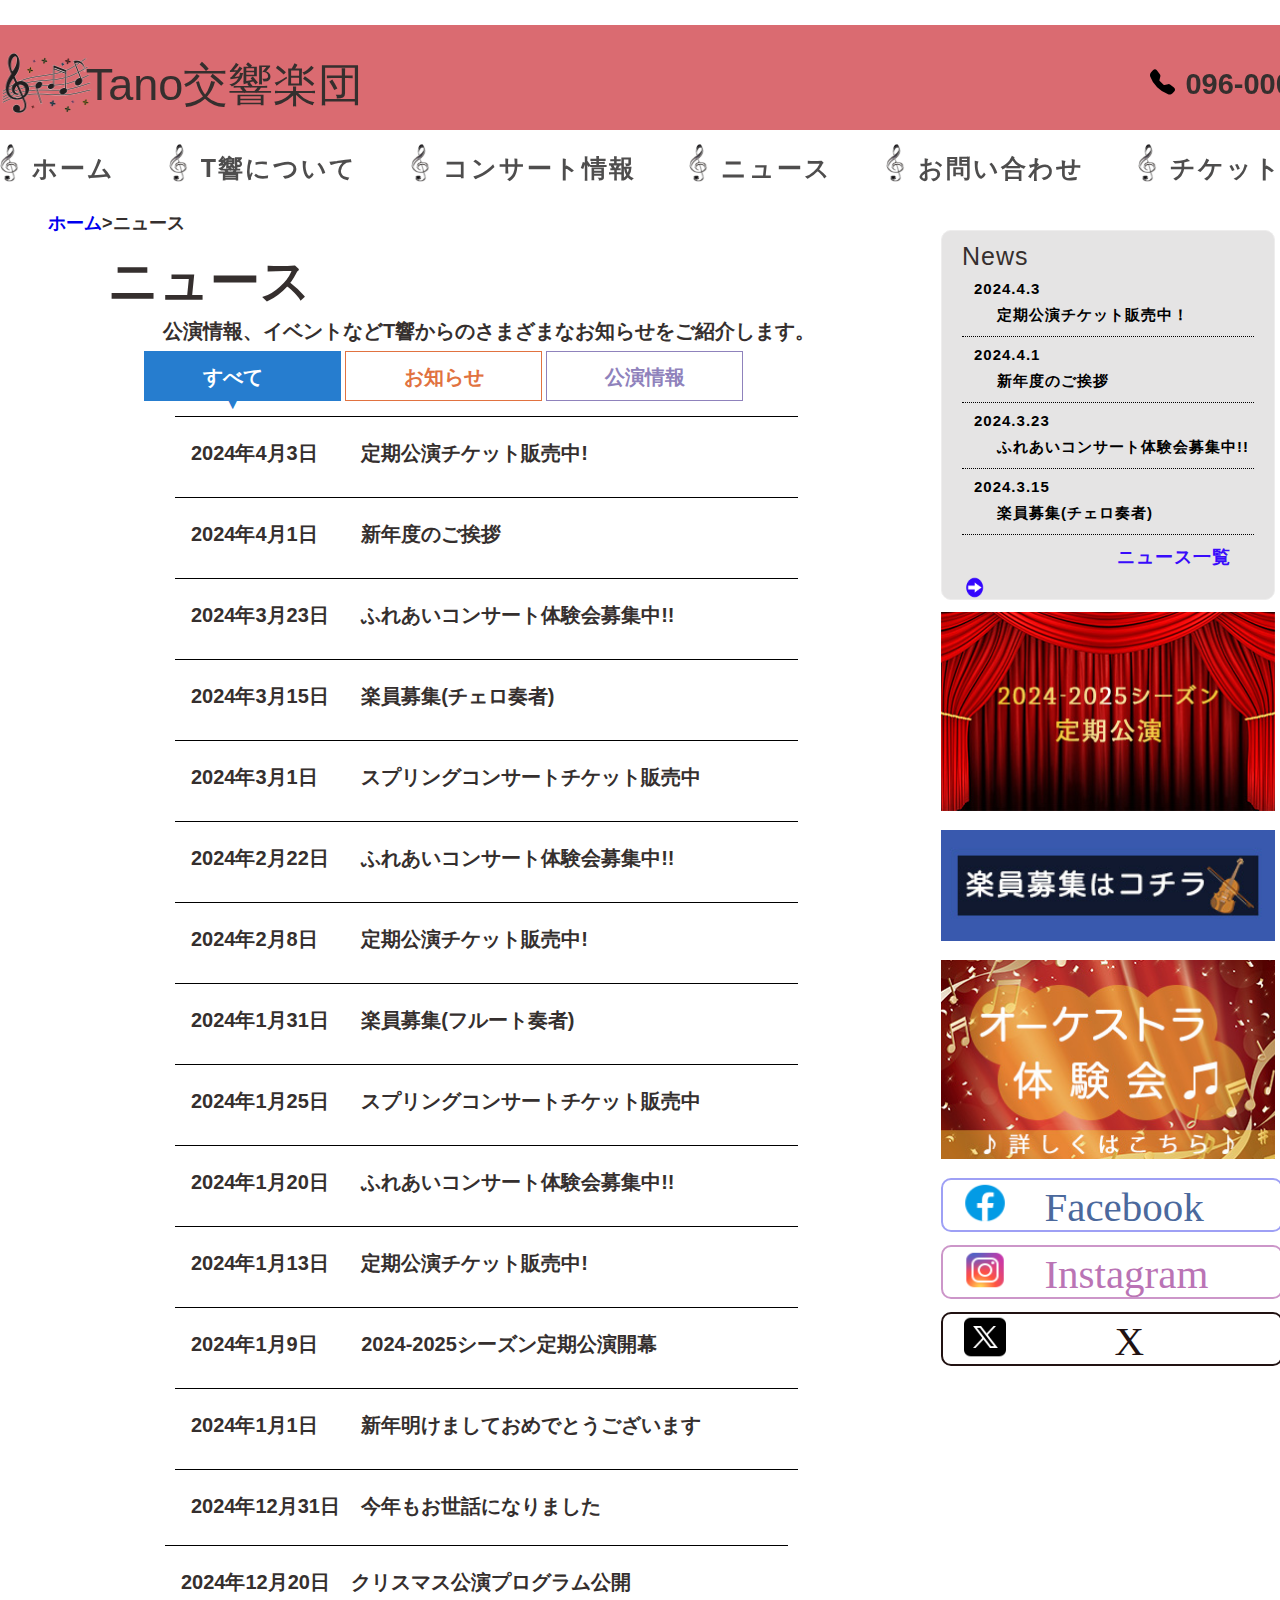
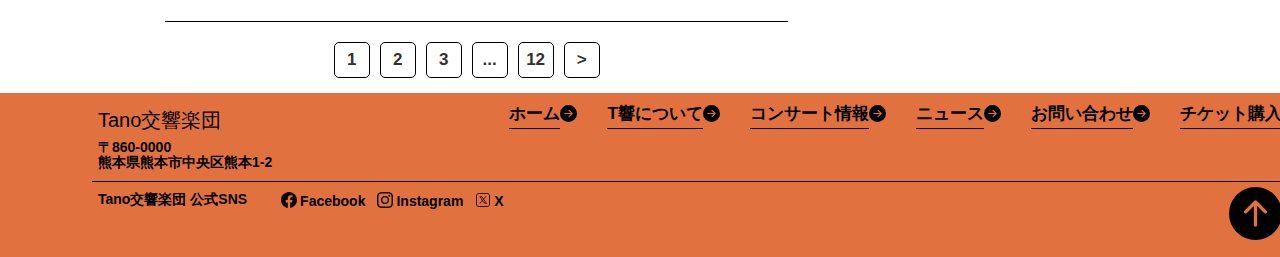
<file: news.html>
<!DOCTYPE html>
<html lang="ja">

  <head>
    <meta charset="UTF-8">
    <meta name="viewport" content="width=device-width, initial-scale=1.0">
    <link rel="stylesheet" href="style.css">
    <title>Tano交響楽団</title>
  </head>

  <body>
    <!------------------------------------------ヘッダーここから------------------------------------>
    <header>
      <div class="header-box">
        <div class="top-box">
          <div class="top">
            <div class="top-ikon">
              <h1><img src="img/24800368.png" alt="音符">
                Tano交響楽団</h1>
            </div>
            <p><img src="img/telephone-fill.svg" alt="電話アイコン">096-000-0000</p>
            <div id="nav-toggle" class="sp">
              <div>
                <span></span>
                <span></span>
                <span></span>
              </div>
            </div>
          </div>
        </div>

        <div class="header-list">
          <ul>
            <li><img src="img/356718.png" alt="音符アイコン"><a href="index.html">ホーム</a></li>
            <li><img src="img/356718.png" alt="音符アイコン"><a href="about.html">T響について</a></li>
            <li><img src="img/356718.png" alt="音符アイコン"><a href="infomation.html">コンサート情報</a></li>
            <li><img src="img/356718.png" alt="音符アイコン"><a href="news.html">ニュース</a></li>
            <li><img src="img/356718.png" alt="音符アイコン"><a href="contact.html">お問い合わせ</a></li>
            <li><img src="img/356718.png" alt="音符アイコン"><a href="contact.html#buy-button">チケット購入</a></li>
          </ul>
          <div class="sp">
            <div>
              <a href="#"><img src="img/icon-facebook.png" alt="Facebook"></a>
              <a href="#"><img src="img/icon-Instagram.png" alt="Instagram"></a>
              <a href="#"><img src="img/icon-x.png" alt="X"></a>
            </div>
            <p>お問い合わせ<br><img src="img/telephone-fill.svg" alt="電話アイコン">096-000-0000</p>
          </div>
        </div>
      </div>
    </header>

    <!------------------------------------------メインここから------------------------------------>
    <main id="tkyou-main" ,id="top">
      <section id="center-item">
        <div class="inner">
          <div id="left">
            <div id="site-map"><a href="index.html">ホーム</a>&gt;ニュース</div>
            <div class="news">
              <div class="news-top">
                <h2>ニュース</h2>
                <p>公演情報、イベントなどT響からのさまざまなお知らせをご紹介します。</p>
              </div>

              <div class="news-contents">
                <div class="news-all">
                  <div class="news1"><a href="news.html">すべて</a></div>
                  <div class="news2"><a href="news2.html">お知らせ</a></div>
                  <div class="news3"><a href="news3.html">公演情報</a></div>
                </div>
                <a href="#">
                  <div class="news-box">
                    <p class="news-days">2024年4月3日</p>
                    <p class="news-list">定期公演チケット販売中!</p>
                  </div>
                </a>
                <a href="#">
                  <div class="news-box">
                    <p class="news-days">2024年4月1日</p>
                    <p class="news-list">新年度のご挨拶</p>
                  </div>
                </a>
                <a href="#">
                  <div class="news-box">
                    <p class="news-days">2024年3月23日</p>
                    <p class="news-list">ふれあいコンサート体験会募集中!!</p>
                  </div>
                </a>
                <a href="#">
                  <div class="news-box">
                    <p class="news-days">2024年3月15日</p>
                    <p class="news-list">楽員募集(チェロ奏者)</p>
                  </div>
                </a>
                <a href="#">
                  <div class="news-box">
                    <p class="news-days">2024年3月1日</p>
                    <p class="news-list">スプリングコンサートチケット販売中</p>
                  </div>
                </a>
                <a href="#">
                  <div class="news-box">
                    <p class="news-days">2024年2月22日</p>
                    <p class="news-list">ふれあいコンサート体験会募集中!!</p>
                  </div>
                </a>
                <a href="#">
                  <div class="news-box">
                    <p class="news-days">2024年2月8日</p>
                    <p class="news-list">定期公演チケット販売中!</p>
                  </div>
                </a>
                <a href="#">
                  <div class="news-box">
                    <p class="news-days">2024年1月31日</p>
                    <p class="news-list">楽員募集(フルート奏者)</p>
                  </div>
                </a>
                <a href="#">
                  <div class="news-box">
                    <p class="news-days">2024年1月25日</p>
                    <p class="news-list">スプリングコンサートチケット販売中</p>
                  </div>
                </a>
                <a href="#">
                  <div class="news-box">
                    <p class="news-days">2024年1月20日</p>
                    <p class="news-list">ふれあいコンサート体験会募集中!!</p>
                  </div>
                </a>
                <a href="#">
                  <div class="news-box">
                    <p class="news-days">2024年1月13日</p>
                    <p class="news-list">定期公演チケット販売中!</p>
                  </div>
                </a>
                <a href="#">
                  <div class="news-box">
                    <p class="news-days">2024年1月9日</p>
                    <p class="news-list">2024-2025シーズン定期公演開幕</p>
                  </div>
                </a>
                <a href="#">
                  <div class="news-box">
                    <p class="news-days">2024年1月1日</p>
                    <p class="news-list">新年明けましておめでとうございます</p>
                  </div>
                </a>
                <a href="#">
                  <div class="news-box">
                    <p class="news-days">2024年12月31日</p>
                    <p class="news-list">今年もお世話になりました</p>
                  </div>
                </a>
                <a href="#">
                  <div class="news-box-last">
                    <p class="news-days">2024年12月20日</p>
                    <p class="news-list">クリスマス公演プログラム公開</p>
                  </div>
                </a>
              </div>

              <div class="page-link">
                <ul>
                  <li><a href="#">1</a></li>
                  <li><a href="#">2</a></li>
                  <li><a href="#">3</a></li>
                  <li><a href="#">...</a></li>
                  <li><a href="#">12</a></li>
                  <li><a href="#">&gt;</a></li>
                </ul>
              </div>
            </div>

          </div>

          <!-- -----------------------------------------サイドメニューここから--------------------------------------- -->
          <div id="right">
            <!-- -----------------------------------------サイドメニュー(ニュース)ここから--------------------------------------- -->
            <div id="news">
              <h3>News</h3>
              <div class="news-item">
                <a href="#">
                  <p class="day">2024.4.3</p>
                  <p class="news-title">定期公演チケット販売中！</p>
                </a>
              </div>
              <div class="news-item">
                <a href="#">
                  <p class="day">2024.4.1</p>
                  <p class="news-title">新年度のご挨拶</p>
                </a>
              </div>
              <div class="news-item">
                <a href="#">
                  <p class="day">2024.3.23</p>
                  <p class="news-title">ふれあいコンサート体験会募集中!!</p>
                </a>
              </div>
              <div class="news-item">
                <a href="#">
                  <p class="day">2024.3.15</p>
                  <p class="news-title">楽員募集(チェロ奏者)</p>
                </a>
              </div>
              <div class="newslink"><a href="news.html">ニュース一覧</a><img src="img/24173762.png" alt="右矢印"></div>
            </div>
            <!-- -----------------------------------------サイドメニュー(画像)ここから--------------------------------------- -->
            <a href="#"><img src="img/concert.jpg" alt="定期公演"></a>
            <a href="#"><img src="img/boshuu.jpg" alt="楽員募集はコチラ"></a>
            <a href="#"><img src="img/recreation.jpg" alt="オーケストラ体験会"></a>

            <!-- -----------------------------------------サイドメニュー(SNS)ここから--------------------------------------- -->
            <div id="sns">
              <div class="fa">
                <img src="img/icon-facebook.png" alt="Facebook">
                <a href="#">Facebook</a>
              </div>
              <div class="insta">
                <img src="img/icon-Instagram.png" alt="Instagram">
                <a href="#">Instagram</a>
              </div>
              <div class="x">
                <img src="img/icon-x.png" alt="X">
                <a href="#">X</a>
              </div>
            </div>
          </div>
        </div>
      </section>
    </main>

      <!-- -----------------------------------------フッターここから--------------------------------------- -->
      <footer>
        <div class="footer-box">
        <div class="address">
          <div class="ftinner">
            <h3>Tano交響楽団</h3>
            <div>
              <ul class="footer-list">
                <li><a href="index.html">ホーム</a><img src="img/arrow-right.svg" alt="右矢印"></li>
                <li><a href="about.html">T響について</a><img src="img/arrow-right.svg" alt="右矢印"></li>
                <li><a href="infomation.html">コンサート情報</a><img src="img/arrow-right.svg" alt="右矢印"></li>
                <li><a href="news.html">ニュース</a><img src="img/arrow-right.svg" alt="右矢印"></li>
                <li><a href="contact.html">お問い合わせ</a><img src="img/arrow-right.svg" alt="右矢印"></li>
                <li><a href="contact.html#buy-button">チケット購入</a><img src="img/arrow-right.svg" alt="右矢印"></li>
              </ul>
            </div>
          </div>
          <p>〒860-0000<br>
            熊本県熊本市中央区熊本1-2</p>
        </div>
        <div class="footer-sns">
          <p>Tano交響楽団 公式SNS</p>
          <ul>
            <li><img src="img/facebook.svg" alt="Facebook"><a href="#">Facebook</a></li>
            <li><img src="img/instagram.svg" alt="Instagram"><a href="#">Instagram</a></li>
            <li><img class="x" src="img/x.png" alt="X"><a href="#">X</a></li>
          </ul>
          <div class="top-link"><a href="#top"><img src="img/arrow-up-circle-fill.svg" alt="上矢印"></a></div>
        </div>
      </div>
      </footer>
    <script src="./jquery-3.7.1.min.js"></script>
    <script type="text/javascript">
      $(function () {
        $('#nav-toggle').click(function () {
          $('body').toggleClass('open');
        });
      });
    </script>
  </body>

</html>
</file>
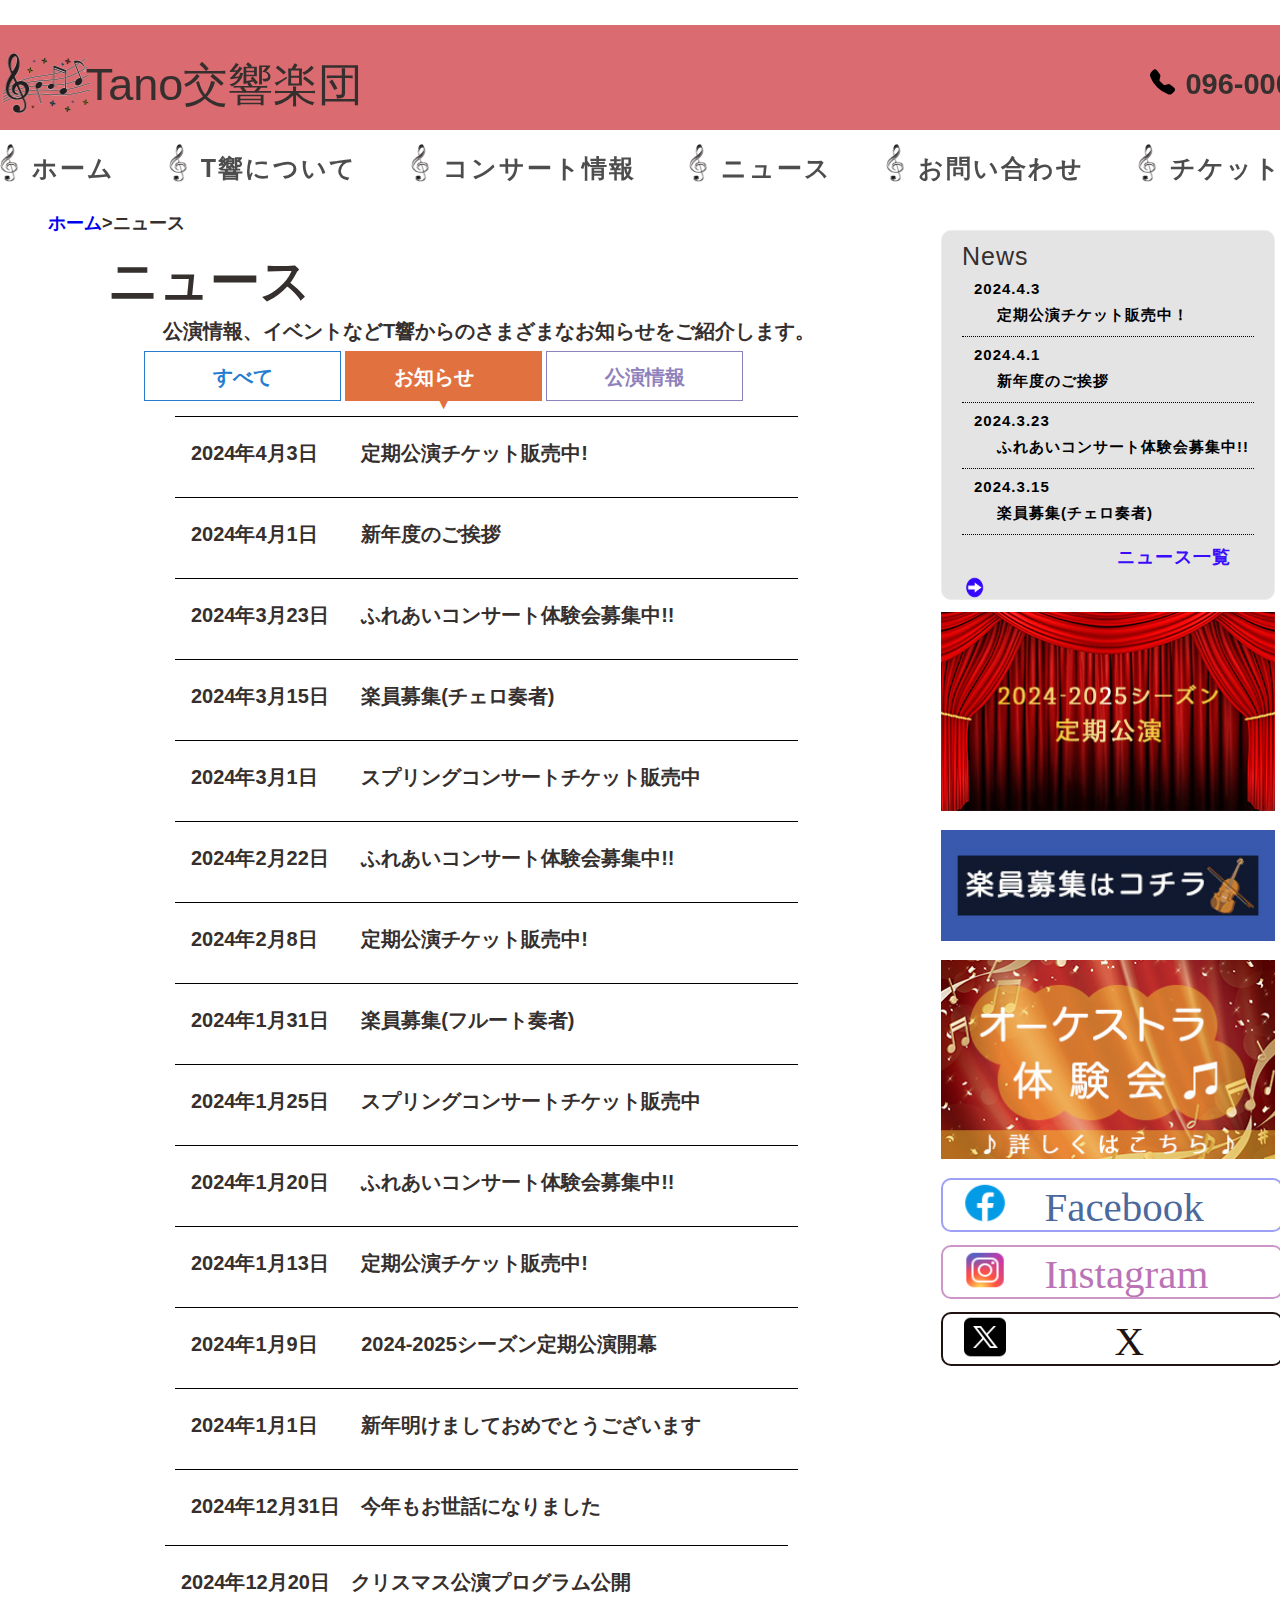
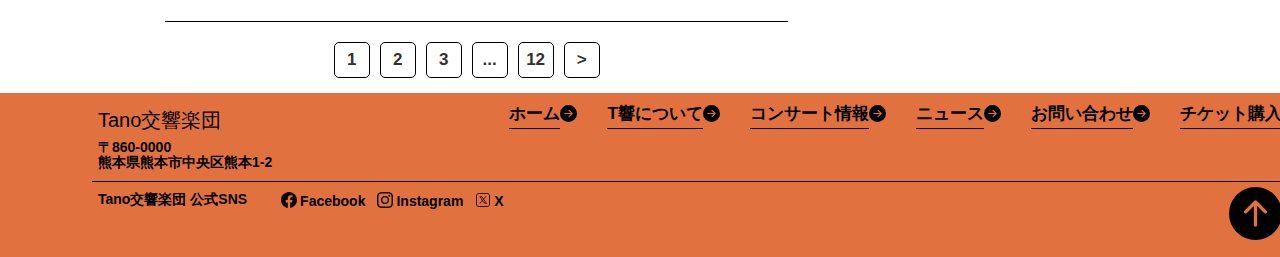
<file: news2.html>
<!DOCTYPE html>
<html lang="ja">

  <head>
    <meta charset="UTF-8">
    <meta name="viewport" content="width=device-width, initial-scale=1.0">
    <link rel="stylesheet" href="style.css">
    <title>Tano交響楽団</title>
  </head>

  <body>
    <!------------------------------------------ヘッダーここから------------------------------------>
    <header>
      <div class="header-box">
        <div class="top-box">
          <div class="top">
            <div class="top-ikon">
              <h1><img src="img/24800368.png" alt="音符">
                Tano交響楽団</h1>
            </div>
            <p><img src="img/telephone-fill.svg" alt="電話アイコン">096-000-0000</p>
            <div id="nav-toggle" class="sp">
              <div>
                <span></span>
                <span></span>
                <span></span>
              </div>
            </div>
          </div>
        </div>

        <div class="header-list">
          <ul>
            <li><img src="img/356718.png" alt="音符アイコン"><a href="index.html">ホーム</a></li>
            <li><img src="img/356718.png" alt="音符アイコン"><a href="about.html">T響について</a></li>
            <li><img src="img/356718.png" alt="音符アイコン"><a href="infomation.html">コンサート情報</a></li>
            <li><img src="img/356718.png" alt="音符アイコン"><a href="news.html">ニュース</a></li>
            <li><img src="img/356718.png" alt="音符アイコン"><a href="contact.html">お問い合わせ</a></li>
            <li><img src="img/356718.png" alt="音符アイコン"><a href="contact.html#buy-button">チケット購入</a></li>
          </ul>
          <div class="sp">
            <div>
              <a href="#"><img src="img/icon-facebook.png" alt="Facebook"></a>
              <a href="#"><img src="img/icon-Instagram.png" alt="Instagram"></a>
              <a href="#"><img src="img/icon-x.png" alt="X"></a>
            </div>
            <p>お問い合わせ<br><img src="img/telephone-fill.svg" alt="電話アイコン">096-000-0000</p>
          </div>
        </div>
      </div>
    </header>

    <!------------------------------------------メインここから------------------------------------>
    <main id="tkyou-main" ,id="top">
      <section id="center-item">
        <div class="inner">
          <div id="left">
            <div id="site-map"><a href="index.html">ホーム</a>&gt;ニュース</div>
            <div class="news">
              <div class="news-top">
                <h2>ニュース</h2>
                <p>公演情報、イベントなどT響からのさまざまなお知らせをご紹介します。</p>
              </div>

              <div class="news-contents">
                <div class="news-notice">
                  <div class="news1"><a href="news.html">すべて</a></div>
                  <div class="news2"><a href="news2.html">お知らせ</a></div>
                  <div class="news3"><a href="news3.html">公演情報</a></div>
                </div>
                <a href="#">
                  <div class="news-box">
                    <p class="news-days">2024年4月3日</p>
                    <p class="news-list">定期公演チケット販売中!</p>
                  </div>
                </a>
                <a href="#">
                  <div class="news-box">
                    <p class="news-days">2024年4月1日</p>
                    <p class="news-list">新年度のご挨拶</p>
                  </div>
                </a>
                <a href="#">
                  <div class="news-box">
                    <p class="news-days">2024年3月23日</p>
                    <p class="news-list">ふれあいコンサート体験会募集中!!</p>
                  </div>
                </a>
                <a href="#">
                  <div class="news-box">
                    <p class="news-days">2024年3月15日</p>
                    <p class="news-list">楽員募集(チェロ奏者)</p>
                  </div>
                </a>
                <a href="#">
                  <div class="news-box">
                    <p class="news-days">2024年3月1日</p>
                    <p class="news-list">スプリングコンサートチケット販売中</p>
                  </div>
                </a>
                <a href="#">
                  <div class="news-box">
                    <p class="news-days">2024年2月22日</p>
                    <p class="news-list">ふれあいコンサート体験会募集中!!</p>
                  </div>
                </a>
                <a href="#">
                  <div class="news-box">
                    <p class="news-days">2024年2月8日</p>
                    <p class="news-list">定期公演チケット販売中!</p>
                  </div>
                </a>
                <a href="#">
                  <div class="news-box">
                    <p class="news-days">2024年1月31日</p>
                    <p class="news-list">楽員募集(フルート奏者)</p>
                  </div>
                </a>
                <a href="#">
                  <div class="news-box">
                    <p class="news-days">2024年1月25日</p>
                    <p class="news-list">スプリングコンサートチケット販売中</p>
                  </div>
                </a>
                <a href="#">
                  <div class="news-box">
                    <p class="news-days">2024年1月20日</p>
                    <p class="news-list">ふれあいコンサート体験会募集中!!</p>
                  </div>
                </a>
                <a href="#">
                  <div class="news-box">
                    <p class="news-days">2024年1月13日</p>
                    <p class="news-list">定期公演チケット販売中!</p>
                  </div>
                </a>
                <a href="#">
                  <div class="news-box">
                    <p class="news-days">2024年1月9日</p>
                    <p class="news-list">2024-2025シーズン定期公演開幕</p>
                  </div>
                </a>
                <a href="#">
                  <div class="news-box">
                    <p class="news-days">2024年1月1日</p>
                    <p class="news-list">新年明けましておめでとうございます</p>
                  </div>
                </a>
                <a href="#">
                  <div class="news-box">
                    <p class="news-days">2024年12月31日</p>
                    <p class="news-list">今年もお世話になりました</p>
                  </div>
                </a>
                <a href="#">
                  <div class="news-box-last">
                    <p class="news-days">2024年12月20日</p>
                    <p class="news-list">クリスマス公演プログラム公開</p>
                  </div>
                </a>
              </div>

              <div class="page-link">
                <ul>
                  <li><a href="#">1</a></li>
                  <li><a href="#">2</a></li>
                  <li><a href="#">3</a></li>
                  <li><a href="#">...</a></li>
                  <li><a href="#">12</a></li>
                  <li><a href="#">&gt;</a></li>
                </ul>
              </div>
            </div>


          </div>

          <!-- -----------------------------------------サイドメニューここから--------------------------------------- -->
          <div id="right">
            <!-- -----------------------------------------サイドメニュー(ニュース)ここから--------------------------------------- -->
            <div id="news">
              <h3>News</h3>
              <div class="news-item">
                <a href="#">
                  <p class="day">2024.4.3</p>
                  <p class="news-title">定期公演チケット販売中！</p>
                </a>
              </div>
              <div class="news-item">
                <a href="#">
                  <p class="day">2024.4.1</p>
                  <p class="news-title">新年度のご挨拶</p>
                </a>
              </div>
              <div class="news-item">
                <a href="#">
                  <p class="day">2024.3.23</p>
                  <p class="news-title">ふれあいコンサート体験会募集中!!</p>
                </a>
              </div>
              <div class="news-item">
                <a href="#">
                  <p class="day">2024.3.15</p>
                  <p class="news-title">楽員募集(チェロ奏者)</p>
                </a>
              </div>
              <div class="newslink"><a href="news.html">ニュース一覧</a><img src="img/24173762.png" alt="右矢印"></div>
            </div>
            <!-- -----------------------------------------サイドメニュー(画像)ここから--------------------------------------- -->
            <a href="#"><img src="img/concert.jpg" alt="定期公演"></a>
            <a href="#"><img src="img/boshuu.jpg" alt="楽員募集はコチラ"></a>
            <a href="#"><img src="img/recreation.jpg" alt="オーケストラ体験会"></a>

            <!-- -----------------------------------------サイドメニュー(SNS)ここから--------------------------------------- -->
            <div id="sns">
              <div class="fa">
                <img src="img/icon-facebook.png" alt="Facebook">
                <a href="#">Facebook</a>
              </div>
              <div class="insta">
                <img src="img/icon-Instagram.png" alt="Instagram">
                <a href="#">Instagram</a>
              </div>
              <div class="x">
                <img src="img/icon-x.png" alt="X">
                <a href="#">X</a>
              </div>
            </div>
          </div>
        </div>
      </section>
    </main>


      <!-- -----------------------------------------フッターここから--------------------------------------- -->
      <footer>
        <div class="footer-box">
        <div class="address">
          <div class="ftinner">
            <h3>Tano交響楽団</h3>
            <div>
              <ul class="footer-list">
                <li><a href="index.html">ホーム</a><img src="img/arrow-right.svg" alt="右矢印"></li>
                <li><a href="about.html">T響について</a><img src="img/arrow-right.svg" alt="右矢印"></li>
                <li><a href="infomation.html">コンサート情報</a><img src="img/arrow-right.svg" alt="右矢印"></li>
                <li><a href="news.html">ニュース</a><img src="img/arrow-right.svg" alt="右矢印"></li>
                <li><a href="contact.html">お問い合わせ</a><img src="img/arrow-right.svg" alt="右矢印"></li>
                <li><a href="contact.html#buy-button">チケット購入</a><img src="img/arrow-right.svg" alt="右矢印"></li>
              </ul>
            </div>
          </div>
          <p>〒860-0000<br>
            熊本県熊本市中央区熊本1-2</p>
        </div>
        <div class="footer-sns">
          <p>Tano交響楽団 公式SNS</p>
          <ul>
            <li><img src="img/facebook.svg" alt="Facebook"><a href="#">Facebook</a></li>
            <li><img src="img/instagram.svg" alt="Instagram"><a href="#">Instagram</a></li>
            <li><img class="x" src="img/x.png" alt="X"><a href="#">X</a></li>
          </ul>
          <div class="top-link"><a href="#top"><img src="img/arrow-up-circle-fill.svg" alt="上矢印"></a></div>
        </div>
      </div>
      </footer>
    <script src="./jquery-3.7.1.min.js"></script>
    <script type="text/javascript">
      $(function () {
        $('#nav-toggle').click(function () {
          $('body').toggleClass('open');
        });
      });
    </script>
  </body>

</html>
</file>
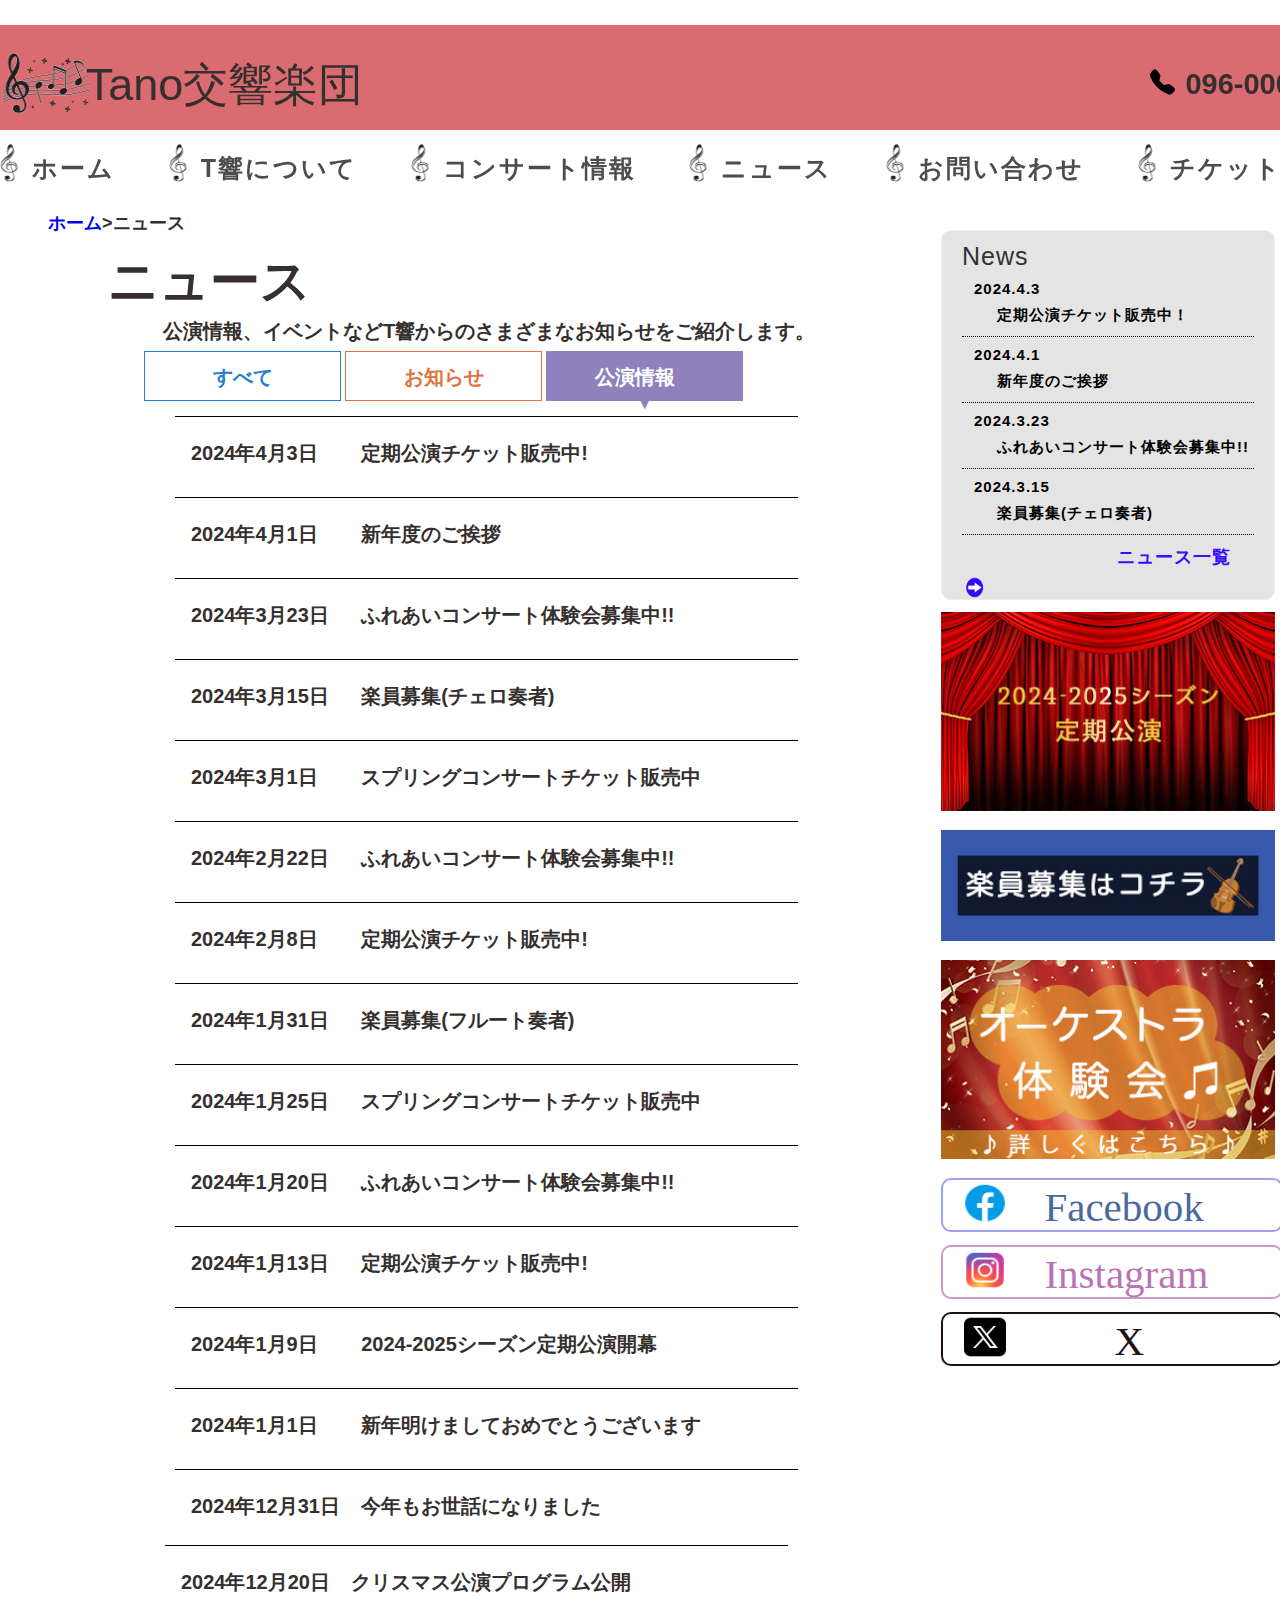
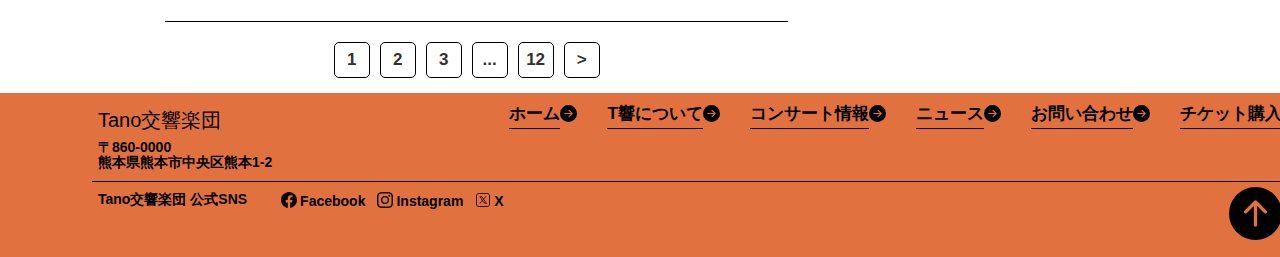
<file: news3.html>
<!DOCTYPE html>
<html lang="ja">

  <head>
    <meta charset="UTF-8">
    <meta name="viewport" content="width=device-width, initial-scale=1.0">
    <link rel="stylesheet" href="style.css">
    <title>Tano交響楽団</title>
  </head>

  <body>
    <!------------------------------------------ヘッダーここから------------------------------------>
    <header>
      <div class="header-box">
        <div class="top-box">
          <div class="top">
            <div class="top-ikon">
              <h1><img src="img/24800368.png" alt="音符">
                Tano交響楽団</h1>
            </div>
            <p><img src="img/telephone-fill.svg" alt="電話アイコン">096-000-0000</p>
            <div id="nav-toggle" class="sp">
              <div>
                <span></span>
                <span></span>
                <span></span>
              </div>
            </div>
          </div>
        </div>

        <div class="header-list">
          <ul>
            <li><img src="img/356718.png" alt="音符アイコン"><a href="index.html">ホーム</a></li>
            <li><img src="img/356718.png" alt="音符アイコン"><a href="about.html">T響について</a></li>
            <li><img src="img/356718.png" alt="音符アイコン"><a href="infomation.html">コンサート情報</a></li>
            <li><img src="img/356718.png" alt="音符アイコン"><a href="news.html">ニュース</a></li>
            <li><img src="img/356718.png" alt="音符アイコン"><a href="contact.html">お問い合わせ</a></li>
            <li><img src="img/356718.png" alt="音符アイコン"><a href="contact.html#buy-button">チケット購入</a></li>
          </ul>
          <div class="sp">
            <div>
              <a href="#"><img src="img/icon-facebook.png" alt="Facebook"></a>
              <a href="#"><img src="img/icon-Instagram.png" alt="Instagram"></a>
              <a href="#"><img src="img/icon-x.png" alt="X"></a>
            </div>
            <p>お問い合わせ<br><img src="img/telephone-fill.svg" alt="電話アイコン">096-000-0000</p>
          </div>
        </div>
      </div>
    </header>

    <!------------------------------------------メインここから------------------------------------>
    <main id="tkyou-main" ,id="top">
      <section id="center-item">
        <div class="inner">
          <div id="left">
            <div id="site-map"><a href="index.html">ホーム</a>&gt;ニュース</div>
            <div class="news">
              <div class="news-top">
                <h2>ニュース</h2>
                <p>公演情報、イベントなどT響からのさまざまなお知らせをご紹介します。</p>
              </div>

              <div class="news-contents">
                <div class="news-ticket">
                  <div class="news1"><a href="news.html">すべて</a></div>
                  <div class="news2"><a href="news2.html">お知らせ</a></div>
                  <div class="news3"><a href="news3.html">公演情報</a></div>
                </div>
                <a href="#">
                  <div class="news-box">
                    <p class="news-days">2024年4月3日</p>
                    <p class="news-list">定期公演チケット販売中!</p>
                  </div>
                </a>
                <a href="#">
                  <div class="news-box">
                    <p class="news-days">2024年4月1日</p>
                    <p class="news-list">新年度のご挨拶</p>
                  </div>
                </a>
                <a href="#">
                  <div class="news-box">
                    <p class="news-days">2024年3月23日</p>
                    <p class="news-list">ふれあいコンサート体験会募集中!!</p>
                  </div>
                </a>
                <a href="#">
                  <div class="news-box">
                    <p class="news-days">2024年3月15日</p>
                    <p class="news-list">楽員募集(チェロ奏者)</p>
                  </div>
                </a>
                <a href="#">
                  <div class="news-box">
                    <p class="news-days">2024年3月1日</p>
                    <p class="news-list">スプリングコンサートチケット販売中</p>
                  </div>
                </a>
                <a href="#">
                  <div class="news-box">
                    <p class="news-days">2024年2月22日</p>
                    <p class="news-list">ふれあいコンサート体験会募集中!!</p>
                  </div>
                </a>
                <a href="#">
                  <div class="news-box">
                    <p class="news-days">2024年2月8日</p>
                    <p class="news-list">定期公演チケット販売中!</p>
                  </div>
                </a>
                <a href="#">
                  <div class="news-box">
                    <p class="news-days">2024年1月31日</p>
                    <p class="news-list">楽員募集(フルート奏者)</p>
                  </div>
                </a>
                <a href="#">
                  <div class="news-box">
                    <p class="news-days">2024年1月25日</p>
                    <p class="news-list">スプリングコンサートチケット販売中</p>
                  </div>
                </a>
                <a href="#">
                  <div class="news-box">
                    <p class="news-days">2024年1月20日</p>
                    <p class="news-list">ふれあいコンサート体験会募集中!!</p>
                  </div>
                </a>
                <a href="#">
                  <div class="news-box">
                    <p class="news-days">2024年1月13日</p>
                    <p class="news-list">定期公演チケット販売中!</p>
                  </div>
                </a>
                <a href="#">
                  <div class="news-box">
                    <p class="news-days">2024年1月9日</p>
                    <p class="news-list">2024-2025シーズン定期公演開幕</p>
                  </div>
                </a>
                <a href="#">
                  <div class="news-box">
                    <p class="news-days">2024年1月1日</p>
                    <p class="news-list">新年明けましておめでとうございます</p>
                  </div>
                </a>
                <a href="#">
                  <div class="news-box">
                    <p class="news-days">2024年12月31日</p>
                    <p class="news-list">今年もお世話になりました</p>
                  </div>
                </a>
                <a href="#">
                  <div class="news-box-last">
                    <p class="news-days">2024年12月20日</p>
                    <p class="news-list">クリスマス公演プログラム公開</p>
                  </div>
                </a>
              </div>

              <div class="page-link">
                <ul>
                  <li><a href="#">1</a></li>
                  <li><a href="#">2</a></li>
                  <li><a href="#">3</a></li>
                  <li><a href="#">...</a></li>
                  <li><a href="#">12</a></li>
                  <li><a href="#">&gt;</a></li>
                </ul>
              </div>
            </div>
          </div>


          <!-- -----------------------------------------サイドメニューここから--------------------------------------- -->
          <div id="right">
            <!-- -----------------------------------------サイドメニュー(ニュース)ここから--------------------------------------- -->
            <div id="news">
              <h3>News</h3>
              <div class="news-item">
                <a href="#">
                  <p class="day">2024.4.3</p>
                  <p class="news-title">定期公演チケット販売中！</p>
                </a>
              </div>
              <div class="news-item">
                <a href="#">
                  <p class="day">2024.4.1</p>
                  <p class="news-title">新年度のご挨拶</p>
                </a>
              </div>
              <div class="news-item">
                <a href="#">
                  <p class="day">2024.3.23</p>
                  <p class="news-title">ふれあいコンサート体験会募集中!!</p>
                </a>
              </div>
              <div class="news-item">
                <a href="#">
                  <p class="day">2024.3.15</p>
                  <p class="news-title">楽員募集(チェロ奏者)</p>
                </a>
              </div>
              <div class="newslink"><a href="news.html">ニュース一覧</a><img src="img/24173762.png" alt="右矢印"></div>
            </div>
            <!-- -----------------------------------------サイドメニュー(画像)ここから--------------------------------------- -->
            <a href="#"><img src="img/concert.jpg" alt="定期公演"></a>
            <a href="#"><img src="img/boshuu.jpg" alt="楽員募集はコチラ"></a>
            <a href="#"><img src="img/recreation.jpg" alt="オーケストラ体験会"></a>

            <!-- -----------------------------------------サイドメニュー(SNS)ここから--------------------------------------- -->
            <div id="sns">
              <div class="fa">
                <img src="img/icon-facebook.png" alt="Facebook">
                <a href="#">Facebook</a>
              </div>
              <div class="insta">
                <img src="img/icon-Instagram.png" alt="Instagram">
                <a href="#">Instagram</a>
              </div>
              <div class="x">
                <img src="img/icon-x.png" alt="X">
                <a href="#">X</a>
              </div>
            </div>
          </div>
        </div>
      </section>
    </main>

    <!-- -----------------------------------------フッターここから--------------------------------------- -->
    <footer>
      <div class="footer-box">
      <div class="address">
        <div class="ftinner">
          <h3>Tano交響楽団</h3>
          <div>
            <ul class="footer-list">
              <li><a href="index.html">ホーム</a><img src="img/arrow-right.svg" alt="右矢印"></li>
              <li><a href="about.html">T響について</a><img src="img/arrow-right.svg" alt="右矢印"></li>
              <li><a href="infomation.html">コンサート情報</a><img src="img/arrow-right.svg" alt="右矢印"></li>
              <li><a href="news.html">ニュース</a><img src="img/arrow-right.svg" alt="右矢印"></li>
              <li><a href="contact.html">お問い合わせ</a><img src="img/arrow-right.svg" alt="右矢印"></li>
              <li><a href="contact.html#buy-button">チケット購入</a><img src="img/arrow-right.svg" alt="右矢印"></li>
            </ul>
          </div>
        </div>
        <p>〒860-0000<br>
          熊本県熊本市中央区熊本1-2</p>
      </div>
      <div class="footer-sns">
        <p>Tano交響楽団 公式SNS</p>
        <ul>
          <li><img src="img/facebook.svg" alt="Facebook"><a href="#">Facebook</a></li>
          <li><img src="img/instagram.svg" alt="Instagram"><a href="#">Instagram</a></li>
          <li><img class="x" src="img/x.png" alt="X"><a href="#">X</a></li>
        </ul>
        <div class="top-link"><a href="#top"><img src="img/arrow-up-circle-fill.svg" alt="上矢印"></a></div>
      </div>
    </div>
    </footer>

    <script src="./jquery-3.7.1.min.js"></script>
    <script type="text/javascript">
      $(function () {
        $('#nav-toggle').click(function () {
          $('body').toggleClass('open');
        });
      });
    </script>
  </body>

</html>
</file>
<file: style.css>
@charset "utf-8";

/* ---------------------default */
html {
  margin: 0;
  padding: 0;
  font-size: 62.5%;
}

/* ------------------------ALL */
body {
  margin: 0;
  padding: 0;
  color: #352f2e;
  font-family: "Hiragino Mincho ProN", "ヒラギノ明朝 ProN W3", "ヒラギノ角ゴ Pro W3", "Hiragino Kaku Gothic Pro", "メイリオ", Meiryo, Osaka, "ＭＳ Ｐゴシック", "MS PGothic", Sans-Serif !important;
  font-size: 1.4rem;
  font-weight: bold;
  text-align: left;
  line-height: 2;
  -webkit-text-size-adjust: 100%;
}

p {
  margin: 0;
  padding: 0;
}

h1,
h2,
h3,
h4,
h5,
h6 {
  margin: 0;
  padding: 0;
  font-weight: normal;
}

img {
  width: 100%;
  height: auto;
}

ul {
  margin: 0;
  padding: 0;
}

ul li {
  list-style-type: none;
  padding: 0;
}

dl,
dt,
dd {
  margin: 0;
  padding: 0;
}

dt {
  font-weight: normal;
}

table {
  border-collapse: collapse;
}

figure {
  margin: 0;
  padding: 0;
}

input {
  cursor: pointer;
}

a {
  text-decoration: none;
}

section {
  position: relative;
}


.inner {
  width: 1366px;
  margin: 0 auto;
}

.sp {
  display: none;
}



/* ---------------------ヘッダーここから */
header {
  background-color: #fff;
  position: fixed;
  top: 0;
  left: 0;
  padding-top: 25px;
  width: 100%;
  z-index: 1000;
}

div.top-box {
  width: 100%;
  background-color: #da6b71;
}

div.top {
  width: 1366px;
  margin: 0 auto;
  display: flex;
  justify-content: space-between;
}

div .top h1 {
  font-size: 45px;
  margin-right: 505px;
}

div .top img {
  height: 75px;
  width: 94px;
  margin-right: -20px;
  position: relative;
  top: 18px;
}

div .top p {
  font-size: 29px;
  margin-top: 30px;
}

div .top p img {
  height: 54px;
  width: 25px;
  margin-top: -20px;
  margin-right: 10px;
  position: relative;
  top: 15px;
}

.header-list {
  width: 100%;
}

header ul {
  width: 1366px;
  margin: 0 auto;
  display: flex;
  justify-content: space-between;
  margin-top: 14px;
}

header ul img {
  width: 19px;
  height: 38px;
  margin-right: 13px;
}

header ul li a {
  font-size: 25px;
  color: #4e4d4d;
  margin-bottom: 25px;
  margin-right: 30px;
  letter-spacing: 2px;
  position: relative;
  bottom: 5px;
}

main {
  position: relative;
  top: 200px;
}

/* -----------------------------キーヴィジュアルここから */
#kv {
  margin-bottom: 45px;
  margin-top: 11px;
  display: block;
}

#kv img {
  width: 100%;
  margin: 0 auto;
}


/* -----------------------------mainここから */
#center-item div.inner {
  display: flex;
  justify-content: space-between;
}

/* -----------------------------main leftここから */
#left {
  margin-left: 108px;
  margin-bottom: 5px;
}

/* -----------------------------ピックアップここから */
#pick {
  border: 1px solid #000;
  border-radius: 10px;
  margin-bottom: 47px;
  padding: 13px 23px 0 23px;
}

#pick img {
  width: 100%;
}

#pick p {
  text-align: center;
  font-size: 35px;
  margin-top: -12px;
  letter-spacing: 10px;
}

#pick p img {
  height: 28px;
  width: 28px;
  margin: 0 15px 0 5px;
}

/* ----------------------------------コンサート情報ここから */
#info {
  background-image: url(img/concert.bg.jpg);
  padding: 0 5px 13px 5px;
}

#info h2 {
  position: relative;
  bottom: 10px;
  font-size: 43px;
  letter-spacing: 20px;
  margin-left: 40px;
  margin-bottom: -30px;
  margin-top: -20px;
}

.infobox {
  margin-left: 29px;
  padding-left: 15px;
  padding-bottom: 5px;
}

.infobox a {
  font-size: 25px;
  color: #390cfb;
  position: relative;
  bottom: 5px;
  margin-bottom: 10px;
}

.infobox img {
  width: 30px;
  height: 30px;
}


.infobox:nth-child(2) {
  border-bottom: 1px dotted #000;
}

.infobox:nth-child(3) {
  border-bottom: 1px dotted #000;
}

.info-item {
  display: flex;
  justify-content: start;
  font-size: 25px;
  line-height: 1.2;
  margin-top: 15px;
}

.info-item .day {
  width: 175px;
  height: 82px;
  padding-right: 38px;
  border-right: 1px dotted #000;
  text-align: center;
  padding-top: 30px;
}

.place {
  padding-left: 37px;
  padding-top: 25px;
}

.place a {
  margin-left: 266px;
}

.infolink {
  height: 61px;
  background-color: #000;
  text-align: center;
  margin: 8px 100px 0 100px;
}

.infolink a {
  color: #fff;
  font-size: 25px;
  position: relative;
  top: 5px;
  letter-spacing: 5px;
}

/* -----------------------------サイドメニューここから */
#right {
  width: 334px;
  margin-right: 91px;
  margin-left: 50px;
}

/* -----------------------------サイドメニュー(ニュース)ここから */
#news {
  background-color: #e5e4e4;
  margin-bottom: 12px;
  border: 1px solid #eeeded;
  border-radius: 10px;
  padding: 0 20px;
}

#news h3 {
  font-size: 25px;
  margin-bottom: -10px;
  letter-spacing: 1px;
}

#news .news-item {
  height: 47px;
  border-bottom: 1px dotted #000;
  padding-bottom: 13px;
  line-height: 1.7;
  font-size: 15px;
  letter-spacing: 1px;
}

#news .news-item a {
  color: #000;
}

#news .day {
  margin-top: 5px;
  margin-left: 12px;
}

#news .news-title {
  margin-left: 35px;
}

#news .newslink a {
  margin-left: 155px;
  font-size: 18px;
  color: #390cfb;
  letter-spacing: 1px;
  position: relative;
  top: 4px;
}

#news .newslink img {
  height: 25px;
  width: 25px;
  margin-bottom: -10px;
}

#right img {
  margin-bottom: 10px;
}

/* -----------------------------サイドメニュー(SNS)ここから */

#sns .fa {
  height: 50px;
  width: 338px;
  font-size: 41px;
  border: 2px solid #9ea0f5;
  border-radius: 10px;
  display: inline-block;
}

#sns img {
  height: 46px;
  width: 50px;
  margin-left: 17px;
  margin-right: 23px;
}

#sns .fa a {
  color: #4b699d;
  font-family: "ヒラギノ角ゴ Pro W3";
  font-weight: normal;
  position: relative;
  bottom: 15px;
}

#sns .insta {
  height: 50px;
  width: 338px;
  font-size: 41px;
  border: 2px solid #cc96c9;
  border-radius: 10px;
  display: inline-block;
}

#sns .insta a {
  color: #ba74b5;
  font-family: "ヒラギノ角ゴ Pro W3";
  font-weight: normal;
  position: relative;
  bottom: 15px;
}

#sns .x {
  height: 50px;
  width: 338px;
  font-size: 41px;
  border: 2px solid #211212;
  border-radius: 10px;
  display: inline-block;
}

#sns .x a {
  color: #211212;
  font-family: "ヒラギノ角ゴ Pro W3";
  font-weight: normal;
  position: relative;
  bottom: 15px;
  left: 70px;
}

/* -----------------------------Tano交響楽団についてここから */

#about {
  width: 1268px;
  margin: 0 auto;
  margin-bottom: 15px;
  padding-top: 35px;
  padding-bottom: 8px;
  background-image: url(img/Tano交響楽団.png);
  left: 35px;
}

#about h2 {
  font-size: 47px;
  margin-left: 24px;
  letter-spacing: 8px;
}

#about p {
  font-size: 30px;
  line-height: 1.3;
  margin-left: 35px;
  letter-spacing: 2px;
  margin-top: -5px;
}


#about div .about-link {
  font-size: 30px;
  margin-left: 427px;
  margin-bottom: 20px;
}

#about div a {
  position: relative;
  bottom: 10px;
  color: #3406fd;
}


#about img {
  height: 40px;
  width: 40px;
}

/* -----------------------------チケットここから */
#ticket {
  width: 1200px;
  height: 266px;
  margin: 0 auto;
  margin-bottom: 30px;
  background-image: url(img/チケット.jpg);
}

#ticket h2 {
  font-size: 47px;
  margin-bottom: -20px;
  margin-left: 24px;
}

#ticket p {
  font-size: 25px;
  margin-left: 35px;
}

#ticket div.button {
  width: 1200px;
}

#ticket ul {
  display: flex;
  justify-content: space-between;
  margin: 0 50px;
  text-align: center;

}

#ticket ul li {
  height: 55px;
  width: 350px;
  border: 1px solid #000;
  border-radius: 10px;
  background-color: rgba(239, 141, 165, .64);
  padding-top: 5px;
  padding-bottom: 5px;
}

#ticket ul li a {
  color: #352f2e;
  font-size: 30px;
}

#ticket .ticket-link {
  margin-top: 30px;
}

#ticket .ticket-link a {
  font-size: 30px;
  margin-left: 650px;
  color: #3406fd;
  position: relative;
  bottom: 10px;
}

#ticket .ticket-link img {
  width: 43px;
  height: 43px;
}

/* -----------------------------フッターここから */
footer {
  width: 100%;
  background-color: #e17240;
  color: #000;
  position: relative;
  top: 190px;
}

div.footer-box {
  width: 1366px;
  margin: 0 auto;
}

footer .address {
  margin-left: 92px;
  border-bottom: 1px solid #000;
  padding-bottom: 5px;
}

footer .ftinner {
  display: flex;
  justify-content: flex-start;
  margin-left: 6px;
}

footer h3 {
  font-size: 20px;
  margin-right: 200px;
  margin-top: 7px;
}

footer .footer-list {
  display: flex;
  justify-content: flex-end;
  margin-left: 88px;
  font-size: 17px;
  margin-top: 7px;
}

footer .ftinner ul li a {
  position: relative;
  bottom: 3px;
  border-bottom: 1px solid #000;
  color: #000;
  padding-bottom: 5px;
}

footer p {
  font-size: 14px;
  margin-left: 6px;
  line-height: 1.1;
  margin-bottom: 5px;
}

footer .footer-sns {
  display: flex;
  justify-content: flex-start;
  margin-top: 10px;
  margin-left: 92px;
}

footer .footer-sns p {
  margin-right: 22px;
}

footer .footer-sns ul {
  display: flex;
  justify-content: flex-start;
}

footer .footer-sns ul li a {
  margin-bottom: 10px;
  position: relative;
  bottom: 5px;
  color: #000;
}

footer .footer-list img {
  width: 17px;
  height: 17px;
  margin-right: 30px;
}

footer .footer-sns img {
  width: 16px;
  height: 16px;
  padding-bottom: 3px;
  margin-right: 3px;
  margin-left: 12px;
}

footer .footer-sns img .x {
  width: 30px;
  height: 30px;
}

.top-link a img {
  width: 53px;
  height: 53px;
  margin-left: 725px;
  position: relative;
  bottom: 5px;
}

/* -------------------------------------aboutページここから */

/* -------------------------------------------メインここから */
#tkyou-main {
  margin-top: 30px;
}

#site-map {
  margin-top: -25px;
  margin-bottom: 15px;
  margin-left: -60px;
  font-size: 18px;
}

.tkyou-about {
  margin-top: -20px;
}

.tkyou-about img {
  width: 670px;
  height: 300px;
  margin-left: 35px;
  margin-top: 15px;
}

.tkyou-about h2 {
  text-align: center;
  margin-top: -50px;
  font-size: 50px;
}

.tkyou-about p {
  font-size: 28px;
  text-align: center;
  line-height: 1.4;
  margin-top: -10px;
  font-weight: normal;
}

/* -------------------------------------conductorここから */

.conductor {
  display: flex;
  width: 763px;
  height: 321px;
  margin-top: 10px;
}

.conductor h3 {
  margin-left: 18px;
  font-size: 31px;
  font-weight: bold;
}

.conductor h4 {
  margin-left: 133px;
  font-size: 31px;
  position: relative;
  bottom: 25px;
  font-weight: bold;
}

.conductor p {
  font-size: 24px;
  margin-left: 25px;
  position: relative;
  bottom: 20px;
  letter-spacing: 1px;
  line-height: 1.5;
  font-weight: normal;
}

/* -------------------------------------concertmasterここから */

.concertmaster {
  display: flex;
  justify-content: flex-end;
  width: 763px;
  height: 321px;
  margin-top: 20px;
}

.concertmaster h3 {
  font-size: 31px;
  font-weight: bold;
  margin-top: 15px
}

.concertmaster h4 {
  margin-left: 115px;
  margin-right: 50px;
  font-size: 31px;
  position: relative;
  bottom: 25px;
  font-weight: bold;
}

.concertmaster p {
  font-size: 24px;
  position: relative;
  bottom: 20px;
  letter-spacing: 1px;
  line-height: 1.5;
  font-weight: normal;
}

.concertmaster img {
  position: relative;
  bottom: 25px;
}

/* -------------------------------------infomationページここから */

/* -------------------------------------------メインここから */

.infomation h2 {
  font-size: 50px;
  font-weight: bold;
  margin-top: -25px;
}

.info-top img {
  margin-top: -15px;
  margin-bottom: 10px;
}

.infomation-box {
  display: flex;
  padding: 10px 0;
  height: 230px;
  width: 800px;
  border-top: 1px solid #000;
}

.infomation-box:nth-child(5) {
  border-bottom: 1px solid #000;
}

.infomation-box img {
  width: 350px;
  height: 225px;
  margin-left: 35px;
  margin-right: 38px;
}

.info-about h3 {
  font-size: 20px;
  font-weight: bold;
  margin-top: 15px;
}

.info-about span {
  color: red;
}

.info-about ul {
  margin-bottom: 23px;
}

.info-about li {
  margin-left: 13px;
  font-size: 15px;
  line-height: 1.3;
}

.info-about .shousai {
  border: 1px solid #267dcf;
  width: 343px;
  height: 42px;
  text-align: center;
  font-size: 20px;
  margin-bottom: 5px;
}

.info-about .shousai a {
  color: #267dcf;
}

.info-about .info-ticket {
  background: #267dcf;
  width: 343px;
  height: 42px;
  text-align: center;
  font-size: 20px;
}

.info-about .info-ticket a {
  color: #fff;
}

.page-link ul {
  margin-top: 20px;
  display: flex;
  justify-content: center;
  margin-bottom: 20px;
}

.page-link ul li {
  width: 34px;
  height: 34px;
  border: 1px solid #000;
  text-align: center;
  font-size: 17px;
  margin-left: 10px;
  border-radius: 5px;
}

.page-link ul li a {
  color: #352f2e;
}

/* --------------------------------------news */
.news-top h2 {
  font-size: 50px;
  font-weight: bold;
  margin-top: -25px;
}

.news-top p {
  font-size: 20px;
  margin-top: -20px;
  margin-left: 55px;
}

.news-contents a {
  color: #352f2e;
}

.news-contents p {
  font-size: 20px;
  margin-left: 16px;
}

.news-all {
  display: flex;
  justify-content: center;
  position: relative;
  right: 20px;
}

.news-all div {
  font-size: 20px;
  height: 48px;
  width: 195px;
  margin-left: 4px;
  text-align: center;
}

.news-all a {
  position: relative;
  top: 5px;
}

.news-all .news1 {
  background-color: #267dcf;
  border: 1px solid #267dcf;
}

.news-all .news1::after {
  content: '▼';
  position: relative;
  top: 30px;
  right: 40px;
  color: #267dcf;
}

.news-all .news1 a {
  color: #fff;
}

.news-all .news2 {
  border: 1px solid #e17240;
}

.news-all .news2 a {
  color: #e17240;
}

.news-all .news3 {
  border: 1px solid #8f82bc;
}

.news-all .news3 a {
  color: #8f82bc;
}

.news-box {
  display: flex;
  height: 23px;
  width: 623px;
  padding: 16px 0 26px 0;
  margin-top: 15px;
  border-top: 1px solid #000;
  margin-left: 67px;
}

.news-days {
  width: 200px;
  margin-right: -40px
}

.news-list {
  width: 450px;
}

.news-box-last {
  display: flex;
  justify-content: flex-start;
  height: 23px;
  width: 623px;
  padding: 16px 0 36px 0;
  margin-top: 10px;
  border-top: 1px solid #000;
  border-bottom: 1px solid #000;
  margin-left: 57px;
}

/* ------------------------------------news-notice---------- */

.news-notice {
  display: flex;
  justify-content: center;
  position: relative;
  right: 20px;
}

.news-notice div {
  font-size: 20px;
  height: 48px;
  width: 195px;
  margin-left: 4px;
  text-align: center;
}

.news-notice a {
  position: relative;
  top: 5px;
}

.news-notice .news1 {
  border: 1px solid #267dcf;
}

.news-notice .news1 a {
  color: #267dcf;
}

.news-notice .news2 {
  border: 1px solid #e17240;
  background: #e17240;
}

.news-notice .news2 a {
  color: #fff;
}

.news-notice .news2::after {
  content: '▼';
  position: relative;
  top: 30px;
  right: 40px;
  color: #e17240;
}

.news-notice .news3 {
  border: 1px solid #8f82bc;
}

.news-notice .news3 a {
  color: #8f82bc;
}

/* ------------------------------------news-ticket--------------- */
.news-ticket {
  display: flex;
  justify-content: center;
  position: relative;
  right: 20px;
}

.news-ticket div {
  font-size: 20px;
  height: 48px;
  width: 195px;
  margin-left: 4px;
  text-align: center;
}

.news-ticket a {
  position: relative;
  top: 5px;
}

.news-ticket .news1 {
  border: 1px solid #267dcf;
}

.news-ticket .news1 a {
  color: #267dcf;
}

.news-ticket .news2 {
  border: 1px solid #e17240;
}

.news-ticket .news2 a {
  color: #e17240;
}

.news-ticket .news3 {
  background: #8f82bc;
  border: 1px solid #8f82bc;
}

.news-ticket .news3 a {
  color: #fff;
}

.news-ticket .news3::after {
  content: '▼';
  position: relative;
  top: 30px;
  right: 40px;
  color: #8f82bc;
}

/* ---------------------------------------contact/ticket */

.contact-main h2 {
  font-size: 50px;
  margin-top: -25px;
  font-weight: bold;
}

.contact-main div {
  width: 805px;
  height: 33px;
  border: 1px solid #000;
  background: #ec9fa3;
}

.contact-main p {
  font-size: 25px;
  font-weight: bold;
  position: relative;
  bottom: 10px;
  margin-left: 5px;
}

.contact-main h3 {
  width: 797px;
  font-size: 25px;
  font-weight: bold;
  border-bottom: 1px solid #000;
}

.contact h4 {
  font-size: 18px;
  font-weight: bold;
}

.contact-top {
  display: flex;
  flex-direction: row;
  flex-wrap: wrap;
}

.contact-top p {
  line-height: 1.4;
  margin-top: -3px;
  font-weight: normal;
  margin-left: 10px;
}

.contact-item1 {
  margin-right: 104px;
  margin-bottom: 34px;
}

.contact-item3 {
  margin-right: 191px;
  margin-bottom: 24px;
}

.contact-top img {
  width: 15px;
  height: 15px;
  margin-right: 5px;
}

.contact-top a {
  color: #267dcf;
  border-bottom: 1px solid #267dcf;
}

.contact-bottom {
  display: flex;
  flex-direction: row;
  margin-top: 20px;
}

.contact-map {
  margin-left: 128px;
  margin-bottom: 15px;
}

#ticket-buy h2 {
  font-size: 50px;
  font-weight: bold;
  height: 118px;
  width: 809px;
  border-top: 1px solid #000;
  border-bottom: 1px solid #000;
  margin-bottom: 39px;
}

.buy-button {
  display: flex;
  justify-content: center;
}

.buy-button div {
  width: 329px;
  height: 64px;
  background: #76aadb;
  margin-left: 20px;
  text-align: center;
  font-size: 18px;
}

.buy-button .pc img {
  height: 19px;
  width: 22px;
  position: relative;
  top: 3px;
}

.buy-button .tel img {
  height: 19px;
  width: 22px;
  position: relative;
  top: 3px;
}

.buy-button div a {
  color: #000;
  position: relative;
  top: 13px;
}

#ticket-buy h4 {
  font-size: 18px;
  font-weight: bold;
  margin-top: 20px;
}

.buy-tel {
  margin-left: 58px;
  font-size: 18px;
}

.buy-time {
  font-size: 17px;
  line-height: 1.4;
  margin-top: 10px;
  margin-left: 20px;
  margin-bottom: 100px;
}

/* -----------------------------------------------------------------
スマホ
----------------------------------------------------------------- */
@media screen and (max-width: 430px) {
  img {
    width: 100%;
    height: 100%;
  }

  .inner {
    width: 100%;
  }

  /* ------------------------header--------------------------- */
  header {
    height: auto;
    padding-bottom: 0;
    padding-top: 10px;
    margin-bottom: -30px;
  }

  .sp {
    display: block;
  }


  .top-ikon img {
    display: none;
  }

  div.top h1 {
    margin-right: 0;
    font-size: 30px;
    margin-left: 30px;
  }

  .top-box p {
    display: none;
  }

  #nav-toggle {
    position: fixed;
    top: 25px;
    right: 15px;
    height: 32px;
    cursor: pointer;
    z-index: 1000;
  }

  #nav-toggle>div {
    position: relative;
    width: 40px;
  }

  #nav-toggle>div span {
    width: 100%;
    height: 2px;
    left: 0;
    display: block;
    background: #000;
    position: absolute;
    transition: transform .3s ease, top .5s ease;
  }

  #nav-toggle>div span:nth-child(1) {
    top: 2px;
  }

  #nav-toggle>div span:nth-child(2) {
    top: 16px;
  }

  #nav-toggle>div span:nth-child(3) {
    top: 30px;
  }

  .open #nav-toggle>div span:nth-child(1) {
    top: 15px;
    transform: rotate(45deg);
  }

  .open #nav-toggle>div span:nth-child(2) {
    width: 0;
  }

  .open #nav-toggle>div span:nth-child(3) {
    top: 15px;
    transform: rotate(-45deg);
  }

  .header-list {
    background: #fff;
    color: #fff;
    position: fixed;
    width: 100%;
    top: 0;
    left: 0;
    right: 0;
    bottom: 0;
    margin: 0;
    z-index: 990;
    display: flex;
    flex-direction: column;
    justify-content: center;
    padding-left: 50px;
    transform: translateX(-100%);
    transition: transform 1s ease;
  }

  .open .header-list {
    transform: translateX(0) !important;
  }

  .header-list ul {
    display: block;
  }

  .header-list ul img {
    display: none;
  }

  .header-list ul li {
    position: relative;
    margin: 0 !important;
    text-align: left;
    transform: translateX(-200px);
    transition: transform 1.3s ease;
  }

  .open .header-list ul li {
    transform: translateX(0);
  }

  .header-list ul li a {
    display: inline-block;
    color: #000;
    text-decoration: none;
    font-size: 25px;
  }

  .header-list .sp a img {
    width: 50px;
    height: 50px;
  }

  .header-list .sp {
    font-size: 25px;
    color: #000;
    line-height: 1.2;
    margin-top: 5px;
  }

  .header-list .sp p img {
    width: 30px;
    height: 30px;
    margin-right: 5px;
  }

  #kv {
    margin-top: -130px;
    margin-bottom: 0;
  }



  /* ------------------------center-item--------------------------- */
  #center-item div.inner {
    display: block;
  }

  /* ------------------------left--------------------------- */
  #left {
    margin: 0;
  }

  #pick {
    height: auto;
    margin: 0 10px 20px 10px;
    padding: 0;
    left: 0;
  }

  #pick img {
    width: 100%;
    left: 0;
    margin: 0;
    height: auto;
  }

  #pick p {
    font-size: 13px;
  }

  #pick p img {
    width: 15px;
    height: 15px;
  }

  #info {
    margin-top: 20px;
    padding: 0;
    padding-top: 10px;
    padding-right: 20px;
    padding-bottom: 5px;
    margin: 0 10px 20px 10px;
  }

  #info h2 {
    font-size: 30px;
    letter-spacing: 10px;
    font-size: 15px;
    margin-bottom: -15px;
    margin-left: 0;
    text-align: center;
    margin-top: 0;
  }

  .info-box {
    margin-left: 0;
    padding-left: 0;
    padding-bottom: 0;
  }

  .infobox a {
    font-size: 10px;
    margin-bottom: 0;
    bottom: 0;
  }

  .infobox img {
    display: none;
  }

  .info-item {
    font-size: 10px;
    margin-top: 5px;
  }

  .info-item .day {
    width: 50px;
    height: 30px;
    padding-right: 20px;
    border-right: 1px dotted #000;
    text-align: center;
    padding-top: 0;
  }

  .place {
    padding-left: 10px;
    padding-top: 0;
  }


  .place a {
    display: none;
  }

  .infolink {
    height: 30px;
    background-color: #000;
    text-align: center;
    margin: 0 100px 0 100px;
  }

  .infolink a {
    color: #fff;
    font-size: 10px;
    position: relative;
    top: 0;
    letter-spacing: 5px;
  }


  /* ------------------------right--------------------------- */
  #right {
    margin: 0;
    width: 100%;
  }

  #news {
    margin: 0 20px;
    margin-bottom: 10px;
  }

  #news h3 {
    font-size: 20px;
    text-align: center;
  }

  #news .news-item {
    height: auto;
    font-size: 11px;
    line-height: 1;
    padding: 5px 0;
  }

  .news-item a {
    display: flex;
    justify-content: flex-start;
  }

  #news .day {
    margin-top: 5px;
    margin-left: 5px;
  }

  #news .news-title {
    margin-top: 5px;
    margin-left: 10px;
  }


  #news .newslink {
    text-align: center;
  }

  #news .newslink a {
    margin: 0;
    top: 0;
    background: #390cfb;
    color: #fff;
    padding: 2px;
    font-size: 10px;
  }

  #news .newslink img {
    display: none;
  }


  #right a img {
    width: 93%;
    height: 125px;
    margin: 0 15px;
  }

  #sns {
    display: none;
  }

  /* ------------------------#about--------------------------- */
  #about {
    width: 95%;
    height: auto;
    margin: -35px 10px 0 10px;
    left: 0;
    text-align: center;
    padding-bottom: 5px;
  }

  #about h2 {
    font-size: 23px;
    letter-spacing: 3px;
    margin: 0;
    text-align: center;
  }

  #about p {
    font-size: 15px;
    line-height: 1.2;
    letter-spacing: 1.6px;
    margin-top: -5px;
    margin-left: 0;
  }

  #about div .about-link {
    font-size: 10px;
    margin-left: 0;
    margin-bottom: 20px;
  }

  #about div a {
    position: relative;
    bottom: -10px;
    background: #390cfb;
    color: #fff;
    padding: 2px;
  }

  #about img {
    display: none;
  }

  /* ------------------------footer--------------------------- */
  #ticket {
    width: 95%;
    height: auto;
    text-align: center;
    margin-bottom: 0;
    margin: 0 10px;
  }

  #ticket h2 {
    font-size: 23px;
    margin-bottom: -15px;
    text-align: center;
  }

  #ticket p {
    font-size: 15px;
    margin-left: 0;
  }

  #ticket div.button {
    width: 100%;
    padding: 3px;
  }

  #ticket ul {
    display: block;
    margin: 0 100px;
  }

  #ticket ul li {
    width: 100%;
    height: auto;
    margin: 5px 0;
    padding-top: 0;
    padding-bottom: 0;
  }

  #ticket ul li a {
    color: #352f2e;
    font-size: 12px;
  }

  #ticket .ticket-link {
    margin-top: -10px;
  }

  #ticket .ticket-link a {
    font-size: 11px;
    background: #390cfb;
    color: #fff;
    padding: 2px;
    bottom: 0;
    margin-left: 0;
  }

  #ticket .ticket-link img {
    display: none;
  }

  /* ------------------------footer--------------------------- */
  footer {
    margin-top: 15px;
  }

  div.footer-box {
    width: 100%;
  }

  footer .address {
    margin-left: 0;
  }

  footer .ftinner {
    justify-content: center;
    margin-left: 0;
  }

  footer h3 {
    font-size: 15px;
    margin-right: 0;
    text-align: center;
  }

  footer .ftinner div {
    display: none;
  }

  footer .address p {
    text-align: center;
  }

  footer .footer-sns {
    display: flex;
    flex-direction: column;
    text-align: center;
    margin-left: 0;
  }

  footer .footer-sns ul {
    justify-content: center;
  }

  footer .footer-sns ul li a {
    margin-right: 5px;
    margin-left: 3px;
  }

  footer .footer-sns img {
    margin-right: 10px;
    margin-left: 10px;
  }


  .top-link a img {
    width: 30px;
    height: 30px;
    margin-left: 0;
    position: fixed;
    right: 10px;
    bottom: 5px;
  }

  footer .footer-sns img {
    margin: 0;
  }

  #site-map {
    display: none;
  }

  /* ---------------about------------------------- */

  .tkyou-about {
    margin-top: 0;
    margin: 0 auto;
  }

  .tkyou-about img {
    width: 100%;
    height: auto;
    margin-top: -200px;
    margin-left: 0;
  }

  .tkyou-about h2 {
    font-size: 30px;
    margin-top: -10px;
    margin-bottom: -10px;
  }

  .tkyou-about p {
    width: 100%;
    letter-spacing: 1px;
    font-size: 13px;
    line-height: 1.2;
  }

  /* ------------------conductor--------------------- */
  .conductor {
    width: 100%;
    height: auto;
    margin: 20px 0 0 3px;
    justify-content: center;
  }

  .conductor h3 {
    margin-left: -10px;
    font-size: 13px;
  }

  .conductor h4 {
    margin-left: 25px;
    font-size: 13px;
    bottom: 10px;
  }

  .conductor img {
    width: 120px;
    margin-right: 10px;
  }

  .conductor p {
    letter-spacing: 0;
    font-size: 12px;
    line-height: 1.2;
    margin-left: 0;
    margin-top: 10px;
  }

  .concertmaster {
    width: 100%;
    height: auto;
    margin: 20px 0 -15px 3px;
    justify-content: center;
  }

  .concertmaster h3 {
    font-size: 13px;
  }

  .concertmaster h4 {
    margin-left: 25px;
    font-size: 13px;
    bottom: 10px;
  }

  .concertmaster img {
    width: 135px;
    margin-left: 10px;
  }

  .concertmaster p {
    letter-spacing: 0;
    font-size: 12px;
    line-height: 1.2;
    margin-left: 0;
    margin-top: 10px;
  }

  /* ------------------------infomation--------------------------- */
  #tkyou-main {
    margin: 0;
  }

  .infomation h2 {
    font-size: 20px;
    margin-top: -130px;
    text-align: center;
  }

  .info-top {
    text-align: center;
  }

  .info-top img {
    margin: 0;
    width: 93%;
  }

  .infomation-box {
    width: 100%;
    height: auto;
    display: block;
    text-align: center;
  }

  .infomation-box img {
    width: auto;
    height: 100px;
    margin: 0;
  }

  .info-about {
    width: 100%;
  }

  .info-about h3 {
    font-size: 12px;
    font-weight: bold;
    margin-top: 0;
  }

  .info-about ul {
    margin-bottom: 5px;
  }

  .info-about li {
    font-size: 12px;
    line-height: 1;
    margin: 0;
  }

  .info-about .shousai {
    width: 70%;
    height: auto;
    font-size: 10px;
    margin: 0 auto;
    margin-bottom: 5px;
  }

  .info-about .info-ticket {
    width: 70%;
    height: auto;
    font-size: 10px;
    margin: 0 auto;
  }

  .page-link ul {
    margin-top: 10px;
    margin-bottom: 10px;
  }

  .page-link ul li {
    width: 19px;
    height: 19px;
    font-size: 10px;
    margin-left: 5px;
  }



  /* ------------------------news--------------------------- */
  .news-top h2 {
    font-size: 20px;
    margin-top: -100px;
    text-align: center;
  }

  .news-top p {
    font-size: 10px;
    margin: 0;
    text-align: center;
  }

  .news-contents p {
    font-size: 10px;
  }

  .news-all {
    right: 5px;
  }

  .news-all div {
    font-size: 10px;
    width: 75px;
    height: auto;
    padding: 3px auto;
  }

  .news-all a {
    top: 0;
  }

  .news-all .news1::after {
    display: none;
  }

  .news-box {
    width: 90%;
    height: auto;
    text-align: center;
    margin-left: 15px;
    margin-right: 10px;
    margin-top: 5px;
    padding: 0;
    padding-top: 5px;
  }

  .news-days {
    width: 100px;
    margin: 0;
    text-align: center;
  }

  .news-list {
    width: auto;
  }

  .news-box-last {
    width: 90%;
    height: auto;
    text-align: center;
    margin-left: 15px;
    margin-right: 10px;
    margin-top: 5px;
    padding: 0;
    padding-top: 5px;
    padding-bottom: 5px;
  }

  .news-notice {
    right: 5px;
  }

  .news-notice div {
    font-size: 10px;
    width: 75px;
    height: auto;
    padding: 3px auto;
  }

  .news-notice a {
    top: 0;
  }

  .news-notice .news2::after {
    display: none;
  }

  .news-ticket {
    right: 5px;
  }

  .news-ticket div {
    font-size: 10px;
    width: 75px;
    height: auto;
    padding: 3px auto;
  }

  .news-ticket a {
    top: 0;
  }

  .news-ticket .news3::after {
    display: none;
  }

  /* -----------------------contact--------------------------- */
  .contact-main h2 {
    font-size: 20px;
    margin-top: -120px;
    text-align: center;
  }

  .contact-main div {
    width: 100%;
    height: auto;
  }

  .contact-main p {
    font-size: 12px;
    bottom: 0;
    text-align: center;
  }

  .contact-main h3 {
    width: 90%;
    font-size: 13px;
    text-align: center;
    margin: 0 auto;
  }

  .contact-top {
    display: block;
    margin-left: 30px;
  }

  .contact h4 {
    font-size: 15px;
  }

  .contact-top img {
    width: 10px;
    height: 10px;
    margin-right: 3px;
  }

  .contact-item1 {
    margin: 0;
  }

  .contact-item3 {
    margin: 0;
  }

  .contact-bottom {
    display: block;
    margin: 0;
    margin-top: 10px;
  }

  .contact-item {
    margin-left: 30px;
  }

  .contact-map {
    margin: 0 auto;
    width: 90%;
  }

  #ticket-buy h2 {
    width: 90%;
    height: auto;
    font-size: 20px;
    text-align: center;
    margin: 5px auto 10px auto;
  }

  .buy-button {
    display: block;
  }

  .buy-button div {
    width: 80%;
    height: auto;
    margin: 5px auto;
  }

  .buy-button div a {
    top: 0;
  }

  #ticket-buy h4 {
    font-size: 15px;
    text-align: center;
  }

  .buy-tel {
    margin: 0;
    font-size: 12px;
    text-align: center;
  }

  .buy-time {
    font-size: 12px;
    margin: 0;
    text-align: center;
    margin-bottom: 10px;
  }

}
</file>
